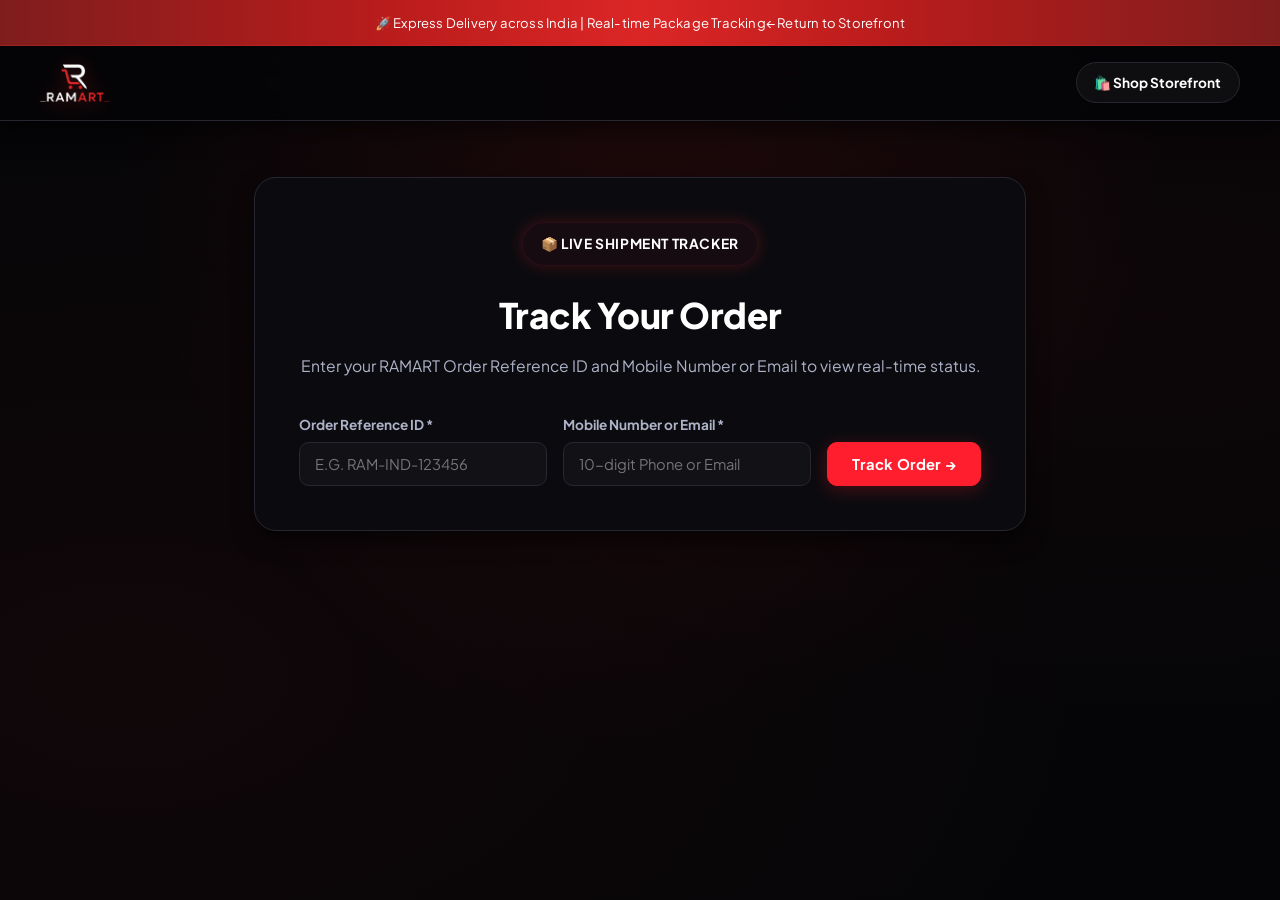
<file: track.html>
<!DOCTYPE html>
<html lang="en">
<head>
  <meta charset="UTF-8">
  <meta name="viewport" content="width=device-width, initial-scale=1.0, maximum-scale=5.0, viewport-fit=cover">
  <meta name="theme-color" content="#07090e">
  <meta name="apple-mobile-web-app-capable" content="yes">
  <meta name="apple-mobile-web-app-status-bar-style" content="black-translucent">
  <meta name="format-detection" content="telephone=no">
  <link rel="icon" type="image/png" href="images/logo.png?v=20260821">
  <link rel="apple-touch-icon" href="images/logo.png?v=20260821">
  <link rel="stylesheet" href="styles.css?v=20260821">
  <link rel="preconnect" href="https://fonts.googleapis.com">
  <link rel="preconnect" href="https://fonts.gstatic.com" crossorigin>
  <link href="https://fonts.googleapis.com/css2?family=Plus+Jakarta+Sans:wght@300;400;500;600;700;800;900&display=swap" rel="stylesheet">
  <style>
    .track-wrapper {
      max-width: 820px;
      margin: 3.5rem auto 6rem;
      padding: 0 1.5rem;
    }
    .track-card {
      background: var(--black-surface);
      border: 1px solid var(--border-medium);
      border-radius: var(--radius-xl);
      padding: 2.75rem;
      box-shadow: var(--shadow-card);
      backdrop-filter: blur(20px);
    }
    .track-header {
      text-align: center;
      margin-bottom: 2.25rem;
    }
    .track-header h1 {
      font-size: 2.2rem;
      font-weight: 900;
      color: #ffffff;
      margin-bottom: 0.6rem;
      letter-spacing: -0.5px;
    }
    .track-header p {
      color: var(--text-secondary);
      font-size: 0.98rem;
    }
    .track-form-grid {
      display: grid;
      grid-template-columns: 1.2fr 1.2fr auto;
      gap: 1rem;
      align-items: flex-end;
    }
    .track-result-box {
      margin-top: 2.75rem;
      border-top: 1px solid var(--border-subtle);
      padding-top: 2.25rem;
    }
    .order-status-banner {
      background: #000000;
      color: #ffffff;
      border: 1px solid var(--border-medium);
      border-radius: var(--radius-lg);
      padding: 1.5rem 1.75rem;
      display: flex;
      justify-content: space-between;
      align-items: center;
      margin-bottom: 2.25rem;
      flex-wrap: wrap;
      gap: 1rem;
      box-shadow: inset 0 0 20px rgba(0, 0, 0, 0.6);
    }
    .timeline-container {
      margin: 3rem 0;
      position: relative;
    }
    .timeline-steps {
      display: flex;
      justify-content: space-between;
      position: relative;
    }
    .timeline-steps::before {
      content: '';
      position: absolute;
      top: 18px;
      left: 20px;
      right: 20px;
      height: 3px;
      background: rgba(255, 255, 255, 0.1);
      z-index: 1;
    }
    .timeline-step {
      position: relative;
      z-index: 2;
      display: flex;
      flex-direction: column;
      align-items: center;
      text-align: center;
      width: 90px;
    }
    .step-bullet {
      width: 38px;
      height: 38px;
      border-radius: 50%;
      background: #000000;
      border: 2px solid rgba(255, 255, 255, 0.2);
      display: flex;
      align-items: center;
      justify-content: center;
      font-size: 13px;
      font-weight: 800;
      color: var(--text-muted);
      margin-bottom: 0.6rem;
      transition: var(--transition);
    }
    .timeline-step.completed .step-bullet {
      background: var(--red-primary);
      border-color: var(--gold-accent);
      color: #ffffff;
      box-shadow: var(--red-glow);
    }
    .timeline-step.current .step-bullet {
      background: var(--red-primary);
      border-color: var(--red-hover);
      color: #ffffff;
      box-shadow: var(--red-glow-lg);
      animation: pulseGlow 2s infinite;
    }
    @keyframes pulseGlow {
      0%, 100% { box-shadow: 0 0 10px rgba(220, 38, 38, 0.4); }
      50% { box-shadow: 0 0 25px rgba(220, 38, 38, 0.8); }
    }
    .step-title {
      font-size: 0.82rem;
      font-weight: 700;
      color: var(--text-secondary);
    }
    .timeline-step.completed .step-title, .timeline-step.current .step-title {
      color: #ffffff;
      font-weight: 800;
    }
    @media (max-width: 640px) {
      body {
        padding-bottom: calc(75px + env(safe-area-inset-bottom, 0px));
      }
      .track-wrapper {
        margin: 1.5rem auto 6rem;
        padding: 0 1rem;
      }
      .track-card {
        padding: 1.75rem 1.25rem;
        border-radius: var(--radius-lg);
      }
      .track-header h1 {
        font-size: 1.6rem;
      }
      .track-form-grid {
        grid-template-columns: 1fr;
        gap: 0.85rem;
      }
      .track-form-grid input {
        font-size: 16px;
        min-height: 44px;
      }
      .timeline-steps {
        flex-direction: column;
        gap: 1.5rem;
        padding-left: 1rem;
      }
      .timeline-steps::before {
        top: 15px;
        bottom: 15px;
        left: 28px;
        right: auto;
        width: 3px;
        height: auto;
      }
      .timeline-step {
        flex-direction: row;
        align-items: center;
        text-align: left;
        width: 100%;
        gap: 1.1rem;
      }
      .step-bullet {
        margin-bottom: 0;
        flex-shrink: 0;
      }
    }
  </style>
</head>
<body>

  <!-- Top Announcement Bar -->
  <div class="top-bar">
    <div class="container top-bar-content">
      <span id="topBarAnnouncement">🚀 Express Delivery across India | Real-time Package Tracking</span>
      <div class="top-bar-links">
        <a href="./" class="top-nav-link">← Return to Storefront</a>
      </div>
    </div>
  </div>

  <!-- Main Navigation -->
  <header class="main-header">
    <div class="container header-container">
      <a href="./" class="logo" aria-label="RAMART Home">
        <img src="images/logo.png?v=20260821" alt="RAMART" class="brand-logo-img" width="130" height="38">
      </a>

      <div class="header-actions">
        <a href="./" class="action-btn">
          <span>🛍️ Shop Storefront</span>
        </a>
      </div>
    </div>
  </header>

  <!-- Track Order Form Container -->
  <main class="track-wrapper">
    <div class="track-card">
      <div class="track-header">
        <span class="badge hero-badge" style="background: rgba(136, 19, 55, 0.1); color: var(--deep-red); border-color: rgba(136, 19, 55, 0.2);">📦 LIVE SHIPMENT TRACKER</span>
        <h1>Track Your Order</h1>
        <p>Enter your RAMART Order Reference ID and Mobile Number or Email to view real-time status.</p>
      </div>

      <form id="trackOrderForm" onsubmit="handleTrackOrder(event)">
        <div class="track-form-grid">
          <div class="form-group" style="margin: 0;">
            <label for="trackOrderId">Order Reference ID *</label>
            <input type="text" id="trackOrderId" required placeholder="e.g. RAM-IND-123456" style="text-transform: uppercase;">
          </div>
          <div class="form-group" style="margin: 0;">
            <label for="trackContact">Mobile Number or Email *</label>
            <input type="text" id="trackContact" required placeholder="10-digit Phone or Email">
          </div>
          <button type="submit" class="btn btn-primary" id="trackSubmitBtn" style="padding: 0.75rem 1.5rem; white-space: nowrap;">
            Track Order →
          </button>
        </div>
      </form>

      <div id="trackErrorMsg" class="promo-message error" style="display: none; margin-top: 1rem; text-align: center; font-size: 14px;"></div>

      <!-- Live Order Results View -->
      <div id="trackResultContainer" style="display: none;" class="track-result-box">
        <div class="order-status-banner">
          <div>
            <div style="font-size: 12px; color: #94a3b8;">Order Reference</div>
            <strong style="font-size: 18px; color: #ffffff;" id="resOrderId">RAM-IND-000000</strong>
            <div style="font-size: 12px; color: #cbd5e1; margin-top: 2px;" id="resOrderDate">Placed on: --</div>
          </div>
          <div style="text-align: right;">
            <div style="font-size: 12px; color: #94a3b8;">Status</div>
            <span class="status-badge status-processing" id="resOrderStatus" style="font-size: 13px; font-weight: 800;">Pending</span>
            <div style="font-size: 11px; color: #94a3b8; margin-top: 4px;" id="resPaymentStatus">Payment: Pending</div>
          </div>
        </div>

        <!-- Visual Timeline Tracker -->
        <div class="timeline-container">
          <h3 style="font-size: 15px; margin-bottom: 1.5rem; color: var(--black);">Shipment Progress:</h3>
          <div class="timeline-steps" id="timelineStepsList">
            <!-- Injected via JS -->
          </div>
        </div>

        <!-- Order Items & Shipping Address Breakdown -->
        <div class="receipt-box" id="resReceiptBox" style="margin-top: 2rem;">
          <!-- Injected via JS -->
        </div>

        <div style="display: flex; justify-content: flex-end; gap: 0.75rem; margin-top: 1.5rem;">
          <button class="btn btn-secondary btn-sm" onclick="window.print()">🖨️ Print GST Invoice</button>
          <a href="/" class="btn btn-primary btn-sm">Continue Shopping →</a>
        </div>
      </div>
    </div>
  </main>

  <script>
    async function handleTrackOrder(e) {
      e.preventDefault();
      const orderId = document.getElementById("trackOrderId").value.trim().toUpperCase();
      const contact = document.getElementById("trackContact").value.trim();
      const errorMsg = document.getElementById("trackErrorMsg");
      const submitBtn = document.getElementById("trackSubmitBtn");
      const resultContainer = document.getElementById("trackResultContainer");

      errorMsg.style.display = "none";
      resultContainer.style.display = "none";
      submitBtn.disabled = true;
      submitBtn.textContent = "Checking...";

      try {
        const res = await fetch("/api/track-order", {
          method: "POST",
          headers: { "Content-Type": "application/json" },
          body: JSON.stringify({ orderId, contact })
        });
        const data = await res.json();

        if (res.ok && data.success) {
          renderOrderTrackingResult(data.order);
          resultContainer.style.display = "block";
          submitBtn.disabled = false;
          submitBtn.textContent = "Track Order →";
          return;
        }
      } catch (err) {
        // Fallback to local storage on static host (GitHub Pages)
      }

      // Check local storage orders
      const localOrders = JSON.parse(localStorage.getItem("ramart_placed_orders") || "[]");
      const matched = localOrders.find(o => o.id.toUpperCase() === orderId && (!contact || o.phone.includes(contact) || (o.email && o.email.toLowerCase().includes(contact.toLowerCase()))));

      if (matched) {
        renderOrderTrackingResult(matched);
        resultContainer.style.display = "block";
      } else {
        errorMsg.textContent = "No matching order found. Please verify Order Reference ID and Mobile/Email.";
        errorMsg.style.display = "block";
      }

      submitBtn.disabled = false;
      submitBtn.textContent = "Track Order →";
    }

    function renderOrderTrackingResult(order) {
      document.getElementById("resOrderId").textContent = order.id;
      document.getElementById("resOrderDate").textContent = `Booking Date: ${order.date}`;
      
      const statusEl = document.getElementById("resOrderStatus");
      statusEl.textContent = order.orderStatus;
      statusEl.className = `status-badge status-${order.orderStatus.toLowerCase()}`;

      document.getElementById("resPaymentStatus").textContent = `Payment (${order.paymentMethod}): ${order.paymentStatus}`;

      // Render Timeline
      const timelineEl = document.getElementById("timelineStepsList");
      timelineEl.innerHTML = (order.timeline || []).map((step, idx) => `
        <div class="timeline-step ${step.status}">
          <div class="step-bullet">${step.status === 'completed' ? '✓' : idx + 1}</div>
          <div class="step-title">${step.step}</div>
        </div>
      `).join("");

      // Render Receipt Box
      const receiptEl = document.getElementById("resReceiptBox");
      const itemsList = order.items || [];

      receiptEl.innerHTML = `
        <div class="receipt-header-brand">
          <strong><span class="brand-ram">RAM</span><span class="brand-art">ART</span> OFFICIAL GST TAX INVOICE</strong>
          <span class="gstin-badge">GSTIN: 29AABCR8901M1Z5</span>
        </div>
        <div class="receipt-row"><strong>Customer:</strong> <span>${escapeHtml(order.customerName)}</span></div>
        <div class="receipt-row"><strong>Contact:</strong> <span>+91 ${escapeHtml(order.phone)}</span></div>
        <div class="receipt-row"><strong>Shipping Address:</strong> <span>${escapeHtml(order.address)}</span></div>
        ${order.courierPartner ? `<div class="receipt-row" style="color:var(--gold-accent); font-weight:700;"><strong>Shipping Partner:</strong> <span>🚚 ${escapeHtml(order.courierPartner)}</span></div>` : ''}
        ${order.trackingNumber ? `<div class="receipt-row" style="color:var(--gold-accent); font-weight:700;"><strong>Courier AWB / Tracking:</strong> <span>${escapeHtml(order.trackingNumber)}</span></div>` : ''}
        ${order.trackingUrl ? `<div class="receipt-row"><a href="${escapeHtml(order.trackingUrl)}" target="_blank" class="btn btn-secondary btn-sm" style="margin-top:0.4rem; display:inline-block; font-size:11px;">Track Live on Courier Site ↗</a></div>` : ''}
        
        <div style="margin: 0.75rem 0; border-top: 1px solid var(--border-subtle); padding-top: 0.5rem;">
          <strong style="font-size: 13px; margin-bottom: 0.4rem; display: block; color:#ffffff;">Items in this Shipment:</strong>
          <table style="width: 100%; font-size: 12px; border-collapse: collapse;">
            ${itemsList.map(it => `
              <tr style="border-bottom: 1px solid rgba(255,255,255,0.06);">
                <td style="padding: 4px 0; color:#cbd5e1;">${escapeHtml(it.name)}</td>
                <td style="text-align: center; color:#94a3b8;">x${it.quantity}</td>
                <td style="text-align: right; font-weight: 700; color:#ffffff;">₹${Math.round(it.total || it.price * it.quantity).toLocaleString('en-IN')}</td>
              </tr>
            `).join("")}
          </table>
        </div>

        <div class="receipt-row" style="color: var(--text-secondary); font-size: 12px;"><span>Subtotal:</span> <span>₹${Math.round(order.subtotal).toLocaleString('en-IN')}</span></div>
        ${order.discount > 0 ? `<div class="receipt-row" style="color: var(--gold-accent); font-size: 12px;"><span>Promo Discount:</span> <span>-₹${Math.round(order.discount).toLocaleString('en-IN')}</span></div>` : ''}
        <div class="receipt-row" style="color: var(--text-secondary); font-size: 12px;"><span>Shipping Fee:</span> <span>${order.shippingFee === 0 ? 'FREE' : '₹' + order.shippingFee}</span></div>
        <div class="receipt-row total-paid-highlight">
          <span>Total Order Value:</span> <span>₹${Math.round(order.total).toLocaleString('en-IN')}</span>
        </div>
      `;
    }

    function escapeHtml(str) {
      return String(str || "").replace(/&/g, "&amp;").replace(/</g, "&lt;").replace(/>/g, "&gt;");
    }

    // Auto-fill query parameter if present: track.html?id=RAM-IND-123456
    const params = new URLSearchParams(window.location.search);
    if (params.get("id")) {
      document.getElementById("trackOrderId").value = params.get("id");
    }
  </script>

  <!-- Mobile App-Style Bottom Navigation Bar -->
  <nav class="mobile-bottom-nav" aria-label="Mobile Navigation">
    <a href="./" class="bottom-nav-item">
      <span class="bnav-icon">🛍️</span>
      <span class="bnav-label">Shop</span>
    </a>
    <a href="./#categoryTabs" class="bottom-nav-item">
      <span class="bnav-icon">🏷️</span>
      <span class="bnav-label">Categories</span>
    </a>
    <a href="track.html" class="bottom-nav-item active">
      <span class="bnav-icon">📦</span>
      <span class="bnav-label">Track</span>
    </a>
  </nav>
</body>
</html>
</file>
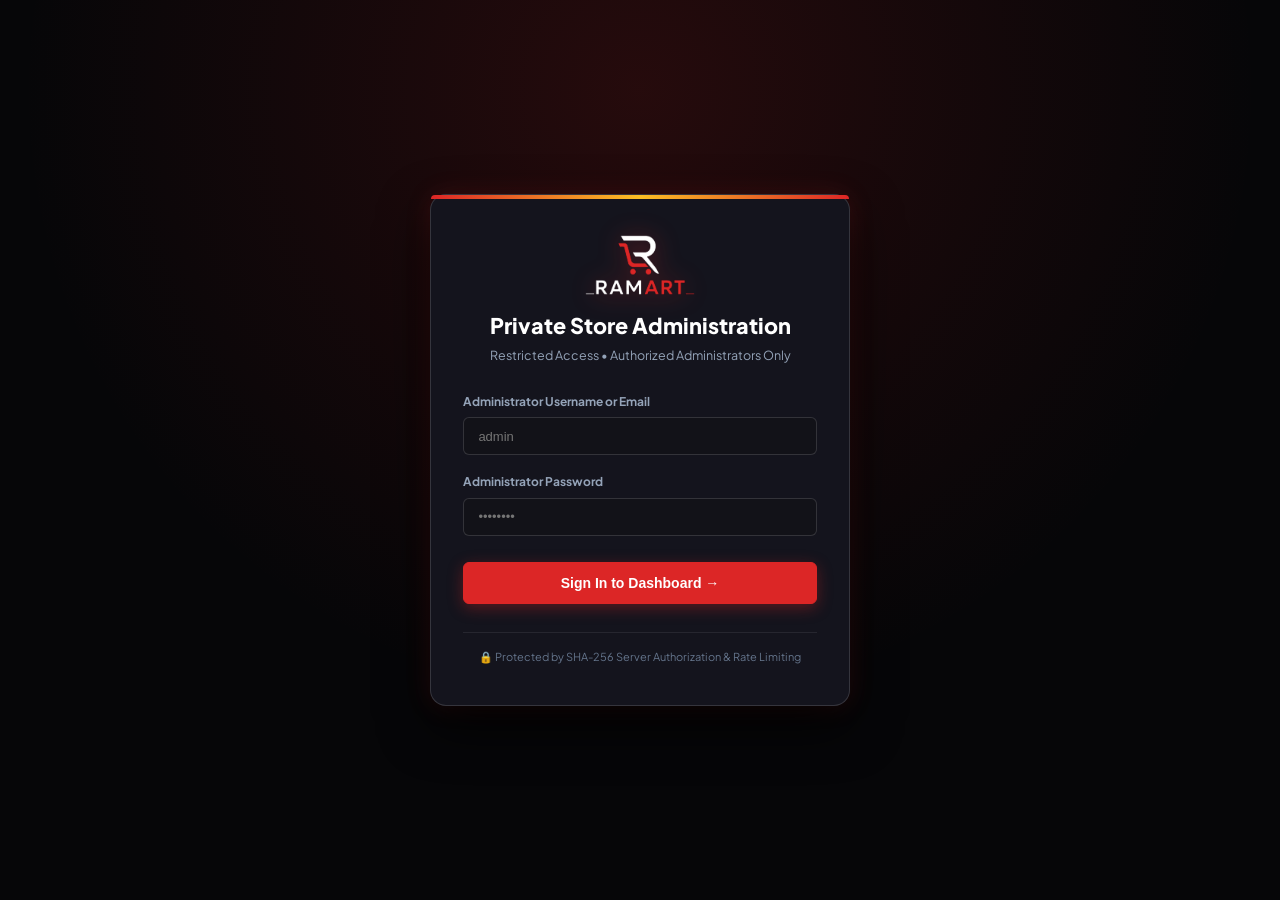
<file: admin/login.html>
<!DOCTYPE html>
<html lang="en">
<head>
  <meta charset="UTF-8">
  <meta name="viewport" content="width=device-width, initial-scale=1.0">
  <title>RAMART Enterprise - Administrator Authentication</title>
  <link rel="icon" type="image/png" href="/images/logo.png?v=20260821">
  <link rel="apple-touch-icon" href="/images/logo.png?v=20260821">
  <link rel="stylesheet" href="/admin/admin.css?v=20260821">
  <link rel="preconnect" href="https://fonts.googleapis.com">
  <link rel="preconnect" href="https://fonts.gstatic.com" crossorigin>
  <link href="https://fonts.googleapis.com/css2?family=Plus+Jakarta+Sans:wght@400;500;600;700;800;900&display=swap" rel="stylesheet">
</head>
<body class="wp-admin-body wp-login-screen">

  <div class="wp-login-wrapper">
    <div class="wp-login-card">
      <div class="wp-login-logo">
        <img src="/images/logo.png?v=20260821" alt="RAMART" class="admin-logo-img" width="140" height="75">
      </div>
      <h2 class="wp-login-title">Private Store Administration</h2>
      <p class="wp-login-subtitle">Restricted Access • Authorized Administrators Only</p>

      <div id="loginErrorMsg" class="wp-alert wp-alert-danger" style="display: none;"></div>

      <form id="adminLoginForm" onsubmit="handleAdminLogin(event)">
        <div class="wp-form-group">
          <label for="loginUsername">Administrator Username or Email</label>
          <input type="text" id="loginUsername" class="wp-input" required placeholder="admin" autocomplete="username">
        </div>

        <div class="wp-form-group">
          <label for="loginPassword">Administrator Password</label>
          <input type="password" id="loginPassword" class="wp-input" required placeholder="••••••••" autocomplete="current-password">
        </div>

        <button type="submit" class="wp-btn wp-btn-primary wp-btn-block" id="loginSubmitBtn" style="padding: 0.75rem; font-size: 14px; margin-top: 0.5rem;">
          Sign In to Dashboard →
        </button>
      </form>

      <div class="wp-login-footer">
        <div class="wp-login-hint">🔒 Protected by SHA-256 Server Authorization & Rate Limiting</div>
      </div>
    </div>
  </div>

  <script>
    // If already authenticated, redirect to dashboard immediately
    (async function checkExistingAuth() {
      try {
        const token = localStorage.getItem("ramart_admin_token");
        if (token) {
          const res = await fetch("/api/check-auth", {
            headers: { "Authorization": "Bearer " + token }
          });
          const data = await res.json();
          if (data && data.authenticated) {
            window.location.href = "/admin/dashboard";
          }
        }
      } catch (e) {}
    })();

    async function handleAdminLogin(e) {
      e.preventDefault();
      const username = document.getElementById("loginUsername").value.trim();
      const password = document.getElementById("loginPassword").value;
      const errorMsg = document.getElementById("loginErrorMsg");
      const submitBtn = document.getElementById("loginSubmitBtn");

      errorMsg.style.display = "none";
      submitBtn.disabled = true;
      submitBtn.textContent = "Authenticating...";

      try {
        const res = await fetch("/api/login", {
          method: "POST",
          headers: { "Content-Type": "application/json" },
          body: JSON.stringify({ username, password })
        });
        const data = await res.json();

        if (res.ok && data.success) {
          localStorage.setItem("ramart_admin_token", data.token);
          localStorage.setItem("ramart_admin_user", data.username);
          // Set cookie for browser page access
          document.cookie = `ramart_admin_token=${data.token}; path=/; max-age=86400; SameSite=Strict`;
          window.location.href = "/admin/dashboard";
        } else {
          errorMsg.textContent = data.error || "Invalid administrator credentials.";
          errorMsg.style.display = "block";
        }
      } catch (err) {
        errorMsg.textContent = "Server connection error. Please try again.";
        errorMsg.style.display = "block";
      } finally {
        submitBtn.disabled = false;
        submitBtn.textContent = "Sign In to Dashboard →";
      }
    }
  </script>
</body>
</html>
</file>
<file: styles.css>
/* ==========================================================================
   RAMART - ORIGINAL CINEMATIC DARK LUXURY DESIGN SYSTEM
   ==========================================================================
   Brand Colors:
   - Primary Background: Matte Obsidian Black (#09090b, #0c0c10, #111116)
   - Secondary Surface / Cards: Dark Matte Black (#13131a, #161620, #1a1a24)
   - Primary Accent: Deep Velvet Red (#dc2626, #b91c1c, #991b1b, #ef4444)
   - Highlight Typography: Crisp Pure White (#ffffff, #f8fafc, #e2e8f0)
   - Luxury Accents: Radiant Gold (#f59e0b, #fbbf24, #d97706) - ONLY for badges, ratings, special offers
   - Subtle Dark Ambient Gradients & Glows: rgba(220, 38, 38, 0.15), rgba(245, 158, 11, 0.05)
   ========================================================================== */

@import url('https://fonts.googleapis.com/css2?family=Plus+Jakarta+Sans:wght@300;400;500;600;700;800;900&display=swap');

:root {
  /* Matte Black Atmospheric Layers */
  --black-deep: #050507;
  --black-base: #050507;
  --black-surface: #0B0B0F;
  --black-card: #111116;
  --black-card-hover: #16161F;
  --black-input: #111116;
  --black-glass: rgba(5, 5, 7, 0.92);

  /* Primary RAMART Red Accents */
  --red-primary: #FF1E2D;
  --red-hover: #FF2635;
  --red-dark: #B91C1C;
  --red-velvet: #7F1D1D;
  --red-subtle: rgba(255, 30, 45, 0.12);
  --red-glow: 0 4px 18px rgba(255, 30, 45, 0.25);
  --red-glow-lg: 0 8px 28px rgba(255, 30, 45, 0.35);

  /* Gold Luxury Accents */
  --gold-accent: #fbbf24;
  --gold-dark: #d97706;
  --gold-subtle: rgba(251, 191, 36, 0.15);
  --gold-border: rgba(251, 191, 36, 0.3);
  --gold-glow: 0 0 15px rgba(251, 191, 36, 0.25);

  /* Typography Colors */
  --text-white: #FFFFFF;
  --text-primary: #FFFFFF;
  --text-secondary: #AEB2C7;
  --text-muted: #777B91;

  /* Borders & Shadows */
  --border-subtle: #272730;
  --border-medium: #272730;
  --border-active: #FF1E2D;
  --shadow-card: 0 10px 25px -4px rgba(0, 0, 0, 0.75);
  --shadow-hover: 0 18px 40px -6px rgba(0, 0, 0, 0.9), 0 0 20px rgba(255, 30, 45, 0.2);

  /* Metrics */
  --radius-sm: 6px;
  --radius-md: 10px;
  --radius-lg: 16px;
  --radius-xl: 22px;
  --radius-full: 9999px;

  /* Transitions */
  --transition-fast: all 0.18s cubic-bezier(0.4, 0, 0.2, 1);
  --transition: all 0.28s cubic-bezier(0.4, 0, 0.2, 1);
  --transition-slow: all 0.45s cubic-bezier(0.16, 1, 0.3, 1);
}

/* ==========================================
   Global Reset & Base Setup
   ========================================== */
* {
  box-sizing: border-box;
  margin: 0;
  padding: 0;
  -webkit-tap-highlight-color: transparent;
}

html {
  scroll-behavior: smooth;
  color-scheme: dark;
  -webkit-text-size-adjust: 100%;
  width: 100%;
  max-width: 100%;
  overflow-x: hidden;
}

body {
  font-family: 'Plus Jakarta Sans', -apple-system, BlinkMacSystemFont, 'Segoe UI', Roboto, sans-serif;
  color: var(--text-primary);
  background-color: var(--black-base);
  background-image: 
    radial-gradient(ellipse at 50% -5%, rgba(220, 38, 38, 0.12) 0%, transparent 60%),
    radial-gradient(ellipse at 90% 35%, rgba(220, 38, 38, 0.04) 0%, transparent 50%),
    radial-gradient(ellipse at 10% 75%, rgba(220, 38, 38, 0.05) 0%, transparent 60%);
  background-repeat: no-repeat;
  background-size: cover;
  line-height: 1.6;
  -webkit-font-smoothing: antialiased;
  min-height: 100vh;
  width: 100%;
  max-width: 100%;
  overflow-x: hidden;
  position: relative;
  touch-action: manipulation;
}

a {
  color: inherit;
  text-decoration: none;
  touch-action: manipulation;
}

button, input, select, textarea {
  font-family: inherit;
  outline: none;
  touch-action: manipulation;
}

button:active, .btn:active, .cat-tab:active {
  transform: scale(0.97);
}

.container {
  width: 100%;
  max-width: 1240px;
  margin: 0 auto;
  padding: 0 1.25rem;
  box-sizing: border-box;
}

/* ==========================================
   1. Announcement Promotional Top Bar
   ========================================== */
.top-bar {
  background: linear-gradient(90deg, #7f1d1d 0%, #b91c1c 30%, #dc2626 50%, #b91c1c 70%, #7f1d1d 100%);
  color: var(--text-white);
  font-size: 0.82rem;
  padding: 0.55rem 1rem;
  border-bottom: 1px solid rgba(220, 38, 38, 0.35);
  letter-spacing: 0.2px;
  position: relative;
  z-index: 50;
  display: flex;
  align-items: center;
  justify-content: center;
  min-height: 46px;
  text-align: center;
}

.top-bar-content {
  display: flex;
  align-items: center;
  justify-content: center;
  text-align: center;
  width: 100%;
}

.top-promo-text {
  display: inline-flex;
  align-items: center;
  justify-content: center;
  gap: 0.4rem;
  flex-wrap: wrap;
  line-height: 1.4;
}

.promo-icon {
  font-size: 0.95rem;
  animation: pulse-icon 2s infinite ease-in-out;
}

@keyframes pulse-icon {
  0%, 100% { transform: scale(1); }
  50% { transform: scale(1.15); }
}

.promo-brand-tag {
  color: #fef08a; /* bold yellow/golden-white emphasis */
  font-weight: 900;
  letter-spacing: 0.5px;
}

.promo-coupon-badge {
  background: rgba(0, 0, 0, 0.35);
  border: 1px dashed rgba(255, 255, 255, 0.45);
  padding: 0.1rem 0.5rem;
  border-radius: var(--radius-sm);
  color: #ffffff;
  font-weight: 800;
  letter-spacing: 0.5px;
}

/* ==========================================
   2. Main Header & Navbar
   ========================================== */
.main-header {
  background: var(--black-glass);
  backdrop-filter: blur(24px);
  -webkit-backdrop-filter: blur(24px);
  border-bottom: 1px solid var(--border-subtle);
  position: sticky;
  top: 0;
  z-index: 45;
  box-shadow: 0 4px 30px rgba(0, 0, 0, 0.75);
  transition: var(--transition);
}

.header-container {
  display: flex;
  align-items: center;
  justify-content: space-between;
  min-height: 4.6rem;
  padding: 0.65rem 1.25rem;
  gap: 1.25rem;
}

.header-main-row {
  display: flex;
  align-items: center;
  justify-content: space-between;
  width: 100%;
  gap: 1.25rem;
}

.header-left {
  display: flex;
  align-items: center;
  gap: 0.85rem;
  flex-shrink: 0;
}

.menu-toggle-btn {
  display: none;
  align-items: center;
  justify-content: center;
  background: rgba(255, 255, 255, 0.04);
  border: 1px solid var(--border-medium);
  color: var(--text-primary);
  width: 40px;
  height: 40px;
  border-radius: var(--radius-md);
  cursor: pointer;
  transition: var(--transition);
}

.menu-toggle-btn:hover {
  background: rgba(220, 38, 38, 0.15);
  border-color: var(--red-primary);
  color: var(--text-white);
}

/* RAMART Brand Logo */
.logo {
  display: inline-flex;
  align-items: center;
  text-decoration: none;
  position: relative;
  flex-shrink: 0;
  line-height: 1;
  background: transparent !important;
  border: none !important;
}

.brand-logo-img,
.logo img {
  display: block;
  height: 38px !important;
  max-height: 38px !important;
  width: auto !important;
  max-width: 155px !important;
  object-fit: contain !important;
  background: transparent !important;
  border: none !important;
  filter: drop-shadow(0 2px 10px rgba(220, 38, 38, 0.45));
  image-rendering: -webkit-optimize-contrast;
  image-rendering: crisp-edges;
  transition: var(--transition);
}

.brand-logo-img:hover,
.logo img:hover {
  filter: drop-shadow(0 0 18px rgba(220, 38, 38, 0.8));
  transform: scale(1.03);
}

.footer-logo .brand-logo-img,
.footer-logo img {
  height: 56px !important;
  max-height: 56px !important;
  max-width: 190px !important;
  margin-bottom: 0.85rem !important;
  background: transparent !important;
  filter: drop-shadow(0 2px 12px rgba(220, 38, 38, 0.45));
  image-rendering: -webkit-optimize-contrast;
}

.logo-icon {
  font-size: 1.4rem;
  filter: drop-shadow(0 0 8px rgba(220, 38, 38, 0.6));
}

.logo-text, .brand-text {
  font-weight: 900;
  display: inline-flex;
  align-items: baseline;
  letter-spacing: 0.5px;
}

.brand-ram, .logo-ram {
  color: #ffffff;
  font-weight: 900;
}

.brand-art, .logo-art {
  color: var(--red-primary);
  font-weight: 900;
  text-shadow: 0 0 15px rgba(220, 38, 38, 0.4);
}

/* Large Rounded Search Field */
.search-wrapper {
  position: relative;
  display: flex;
  align-items: center;
  width: 100%;
}

.desktop-search {
  flex: 1;
  max-width: 520px;
}

.mobile-search {
  display: none;
}

.search-wrapper input {
  width: 100%;
  padding: 0.72rem 3.2rem 0.72rem 1.35rem;
  border-radius: var(--radius-full);
  border: 1px solid rgba(255, 255, 255, 0.1);
  background: #121319;
  color: var(--text-white);
  font-size: 0.9rem;
  transition: var(--transition);
}

.search-wrapper input::placeholder {
  color: #94a3b8;
  font-weight: 500;
}

.search-wrapper input:focus {
  border-color: var(--red-primary);
  background: #161722;
  box-shadow: 0 0 0 3px rgba(220, 38, 38, 0.25), 0 0 18px rgba(220, 38, 38, 0.2);
}

.search-wrapper button {
  position: absolute;
  right: 0.85rem;
  background: none;
  border: none;
  color: #e0e7ff;
  cursor: pointer;
  display: flex;
  align-items: center;
  justify-content: center;
  transition: var(--transition-fast);
}

.search-wrapper button svg {
  stroke: #e0e7ff;
}

.search-wrapper button:hover {
  color: var(--red-primary);
  transform: scale(1.1);
}

.search-wrapper button:hover svg {
  stroke: var(--red-primary);
}

/* Header Action Buttons */
.header-actions {
  display: flex;
  align-items: center;
  gap: 0.75rem;
  flex-shrink: 0;
}

.action-btn {
  display: flex;
  align-items: center;
  gap: 0.5rem;
  padding: 0.55rem 1.1rem;
  border-radius: var(--radius-full);
  border: 1px solid var(--border-medium);
  background: rgba(255, 255, 255, 0.04);
  color: var(--text-primary);
  cursor: pointer;
  font-weight: 700;
  font-size: 0.85rem;
  transition: var(--transition);
}

.action-btn:hover {
  border-color: var(--red-primary);
  background: rgba(220, 38, 38, 0.1);
  color: var(--text-white);
  box-shadow: 0 0 15px rgba(220, 38, 38, 0.2);
}

.cart-btn {
  position: relative;
  background: rgba(255, 255, 255, 0.05);
  border: 1px solid var(--border-medium);
  color: var(--text-white);
  padding: 0.55rem 0.95rem;
  border-radius: var(--radius-full);
  display: inline-flex;
  align-items: center;
  gap: 0.45rem;
  transition: var(--transition);
}

.cart-btn:hover {
  background: rgba(220, 38, 38, 0.15);
  border-color: var(--red-primary);
  color: var(--text-white);
  box-shadow: 0 0 16px rgba(220, 38, 38, 0.35);
}

.cart-count {
  position: absolute;
  top: -4px;
  right: -4px;
  background: var(--red-primary);
  color: #ffffff;
  font-size: 0.68rem;
  font-weight: 900;
  min-width: 18px;
  height: 18px;
  line-height: 18px;
  border-radius: 9999px;
  padding: 0 4px;
  text-align: center;
  border: 2px solid var(--black-base);
  box-shadow: 0 2px 6px rgba(220, 38, 38, 0.6);
}

/* Mobile Slide-out Drawer Navigation */
.mobile-drawer-overlay {
  position: fixed;
  top: 0;
  left: 0;
  width: 100vw;
  height: 100vh;
  background: rgba(0, 0, 0, 0.75);
  backdrop-filter: blur(8px);
  -webkit-backdrop-filter: blur(8px);
  z-index: 99;
  opacity: 0;
  pointer-events: none;
  transition: opacity 0.3s ease;
}

.mobile-drawer-overlay.open {
  opacity: 1;
  pointer-events: auto;
}

.mobile-drawer {
  position: fixed;
  top: 0;
  left: -320px;
  width: 300px;
  max-width: 85vw;
  height: 100vh;
  background: #0d0e14;
  border-right: 1px solid var(--border-medium);
  z-index: 100;
  transition: transform 0.35s cubic-bezier(0.16, 1, 0.3, 1);
  display: flex;
  flex-direction: column;
  box-shadow: 10px 0 40px rgba(0, 0, 0, 0.85);
}

.mobile-drawer.open {
  transform: translateX(320px);
}

.mobile-drawer-header {
  display: flex;
  align-items: center;
  justify-content: space-between;
  padding: 1.25rem;
  border-bottom: 1px solid var(--border-subtle);
  background: rgba(0, 0, 0, 0.3);
}

.drawer-close-btn {
  background: none;
  border: 1px solid var(--border-medium);
  color: var(--text-secondary);
  font-size: 1rem;
  width: 32px;
  height: 32px;
  border-radius: var(--radius-sm);
  cursor: pointer;
  display: flex;
  align-items: center;
  justify-content: center;
  transition: var(--transition-fast);
}

.drawer-close-btn:hover {
  color: #ffffff;
  border-color: var(--red-primary);
  background: rgba(220, 38, 38, 0.15);
}

.mobile-drawer-content {
  flex: 1;
  overflow-y: auto;
  padding: 1.25rem;
}

.drawer-section-title {
  font-size: 0.72rem;
  font-weight: 800;
  letter-spacing: 0.8px;
  text-transform: uppercase;
  color: var(--text-muted);
  margin-bottom: 0.75rem;
}

.drawer-nav-list {
  display: flex;
  flex-direction: column;
  gap: 0.4rem;
}

.drawer-nav-item {
  display: flex;
  align-items: center;
  gap: 0.75rem;
  padding: 0.75rem 1rem;
  border-radius: var(--radius-md);
  background: rgba(255, 255, 255, 0.03);
  border: 1px solid transparent;
  color: var(--text-primary);
  font-size: 0.9rem;
  font-weight: 600;
  cursor: pointer;
  text-align: left;
  width: 100%;
  transition: var(--transition-fast);
}

.drawer-nav-item:hover, .drawer-nav-item:active {
  background: rgba(220, 38, 38, 0.12);
  border-color: rgba(220, 38, 38, 0.3);
  color: #ffffff;
}

/* ==========================================
   3. Cinematic Hero Section (Luxury App Style)
   ========================================== */
.hero-section {
  position: relative;
  padding: 4rem 0 4.5rem;
  overflow: hidden;
  background: radial-gradient(ellipse 65% 75% at 85% 35%, rgba(220, 38, 38, 0.18) 0%, transparent 70%),
              radial-gradient(ellipse 55% 55% at 10% 80%, rgba(220, 38, 38, 0.08) 0%, transparent 60%),
              #050608;
  border-bottom: 1px solid var(--border-subtle);
}

.hero-content {
  display: grid;
  grid-template-columns: 1.2fr 0.8fr;
  align-items: center;
  gap: 3rem;
  position: relative;
  z-index: 2;
}

/* 5. Hero Top Badge */
.hero-badge {
  display: inline-flex;
  align-items: center;
  gap: 0.5rem;
  background: rgba(220, 38, 38, 0.12);
  color: #fce7f3;
  border: 1px solid rgba(220, 38, 38, 0.5);
  box-shadow: 0 0 16px rgba(220, 38, 38, 0.25);
  padding: 0.5rem 1.15rem;
  border-radius: var(--radius-full);
  font-size: 0.86rem;
  font-weight: 700;
  letter-spacing: 0.6px;
  text-transform: uppercase;
  margin-bottom: 1.35rem;
  max-width: 320px;
  height: 44px;
}

.hero-badge .badge-icon {
  font-size: 1rem;
}

/* 6. Hero Main Heading */
.hero-title {
  font-size: 3.2rem;
  font-weight: 900;
  line-height: 1.12;
  margin-bottom: 1.25rem;
  letter-spacing: -0.5px;
}

.hero-line-1 {
  color: #ffffff;
  display: block;
}

.hero-line-2 {
  color: var(--red-primary);
  display: inline-block;
  text-shadow: 0 0 25px rgba(220, 38, 38, 0.45);
}

/* 7. Hero Description */
.hero-description-block {
  margin-bottom: 2.25rem;
  max-width: 540px;
}

.hero-desc-lead {
  font-size: 1.08rem;
  font-weight: 700;
  color: #ffffff;
  margin-bottom: 0.45rem;
  line-height: 1.45;
}

.hero-subtitle {
  font-size: 0.95rem;
  color: #94a3b8;
  line-height: 1.6;
}

/* 8. Hero Buttons */
.hero-actions {
  display: flex;
  gap: 1rem;
  flex-wrap: wrap;
}

.hero-btn-main {
  background: var(--red-primary);
  color: #ffffff;
  font-weight: 800;
  padding: 0.85rem 1.75rem;
  border-radius: var(--radius-md);
  border: 1px solid var(--red-primary);
  box-shadow: 0 4px 20px rgba(220, 38, 38, 0.4);
  transition: var(--transition);
}

.hero-btn-main:hover {
  background: var(--red-hover);
  box-shadow: 0 6px 26px rgba(220, 38, 38, 0.55);
  transform: translateY(-2px);
}

.hero-btn-sub {
  background: rgba(255, 255, 255, 0.05);
  color: #ffffff;
  font-weight: 700;
  padding: 0.85rem 1.75rem;
  border-radius: var(--radius-md);
  border: 1px solid rgba(255, 255, 255, 0.15);
  backdrop-filter: blur(10px);
  transition: var(--transition);
}

.hero-btn-sub:hover {
  background: rgba(255, 255, 255, 0.1);
  border-color: var(--red-primary);
  color: #ffffff;
  box-shadow: 0 0 16px rgba(220, 38, 38, 0.25);
  transform: translateY(-2px);
}

/* 9. Hero Product Visual */
.hero-visual-wrapper {
  position: relative;
  display: flex;
  justify-content: center;
  align-items: center;
}

.hero-glow-aura {
  position: absolute;
  top: 50%;
  left: 50%;
  transform: translate(-50%, -50%);
  width: 120%;
  height: 120%;
  background: radial-gradient(circle, rgba(220, 38, 38, 0.22) 0%, transparent 65%);
  pointer-events: none;
  z-index: 1;
}

.hero-card-inner {
  position: relative;
  z-index: 2;
  background: #0f1017;
  border: 1px solid rgba(255, 255, 255, 0.1);
  border-radius: var(--radius-xl);
  padding: 1.25rem;
  box-shadow: 0 20px 40px -10px rgba(0, 0, 0, 0.85), 0 0 25px rgba(220, 38, 38, 0.15);
  width: 100%;
  max-width: 420px;
  transition: var(--transition);
}

.hero-card-inner:hover {
  border-color: rgba(220, 38, 38, 0.4);
  transform: translateY(-4px);
}

.featured-tag {
  position: absolute;
  top: 1rem;
  left: 1rem;
  background: var(--red-primary);
  color: #ffffff;
  border: 1px solid rgba(255, 255, 255, 0.3);
  padding: 0.25rem 0.75rem;
  border-radius: var(--radius-full);
  font-size: 0.72rem;
  font-weight: 800;
  letter-spacing: 0.5px;
  z-index: 3;
  box-shadow: var(--red-glow);
}

.hero-img-container {
  width: 100%;
  height: 240px;
  border-radius: var(--radius-lg);
  overflow: hidden;
  background: #000000;
  margin-bottom: 1rem;
  position: relative;
}

.hero-img {
  width: 100%;
  height: 100%;
  object-fit: cover;
  transition: transform 0.45s cubic-bezier(0.16, 1, 0.3, 1);
}

.hero-card-inner:hover .hero-img {
  transform: scale(1.05);
}

.hero-card-details h3 {
  font-size: 1.1rem;
  font-weight: 800;
  margin-bottom: 0.65rem;
  color: #ffffff;
  line-height: 1.35;
}

.hero-price {
  display: flex;
  align-items: baseline;
  gap: 0.65rem;
  margin-bottom: 1rem;
}

.curr-price {
  font-size: 1.45rem;
  font-weight: 900;
  color: #ffffff;
}

.orig-price {
  font-size: 0.92rem;
  text-decoration: line-through;
  color: var(--text-muted);
}

.discount-pill {
  background: rgba(220, 38, 38, 0.2);
  color: #fca5a5;
  border: 1px solid rgba(220, 38, 38, 0.4);
  font-size: 0.74rem;
  font-weight: 800;
  padding: 0.2rem 0.55rem;
  border-radius: var(--radius-sm);
}

/* ==========================================
   4. Buttons & CTAs
   ========================================== */
.btn {
  display: inline-flex;
  align-items: center;
  justify-content: center;
  font-weight: 700;
  border-radius: var(--radius-md);
  padding: 0.8rem 1.6rem;
  border: 1.5px solid transparent;
  cursor: pointer;
  transition: var(--transition);
  gap: 0.5rem;
  letter-spacing: 0.2px;
  font-size: 0.92rem;
  user-select: none;
}

.btn-primary {
  background: var(--red-primary);
  color: var(--text-white);
  border-color: var(--red-primary);
  box-shadow: var(--red-glow);
}

.btn-primary:hover {
  background: var(--red-hover);
  border-color: var(--gold-accent);
  box-shadow: var(--red-glow-lg);
  transform: translateY(-2px);
}

.btn-secondary {
  background: rgba(255, 255, 255, 0.05);
  color: var(--text-white);
  border: 1.5px solid var(--border-medium);
}

.btn-secondary:hover {
  background: rgba(255, 255, 255, 0.1);
  border-color: var(--red-primary);
  color: var(--text-white);
  box-shadow: 0 0 15px rgba(220, 38, 38, 0.2);
}

.btn-sm {
  padding: 0.45rem 1rem;
  font-size: 0.84rem;
}

.btn-block {
  width: 100%;
}

/* ==========================================
   10. Feature Benefits Container
   ========================================== */
.features-bar {
  padding: 1.75rem 0 2rem;
  position: relative;
  z-index: 5;
}

.features-container-card {
  background: linear-gradient(135deg, rgba(17, 17, 24, 0.85) 0%, rgba(11, 11, 15, 0.95) 100%);
  backdrop-filter: blur(16px);
  -webkit-backdrop-filter: blur(16px);
  border: 1px solid rgba(255, 255, 255, 0.08);
  border-top: 1px solid rgba(255, 255, 255, 0.12);
  border-radius: 20px;
  padding: 1.25rem 1.5rem;
  display: grid;
  grid-template-columns: repeat(4, 1fr);
  gap: 1.25rem;
  box-shadow: 0 16px 36px -8px rgba(0, 0, 0, 0.75), 0 0 0 1px rgba(255, 255, 255, 0.02);
  align-items: center;
}

.feature-col {
  display: flex;
  align-items: center;
  gap: 0.9rem;
  padding: 0.65rem 0.85rem;
  border-radius: 14px;
  position: relative;
  transition: var(--transition);
}

.feature-col:hover {
  background: rgba(255, 255, 255, 0.03);
  transform: translateY(-2px);
}

.feature-col:not(:last-child)::after {
  content: '';
  position: absolute;
  right: -0.625rem;
  top: 20%;
  height: 60%;
  width: 1px;
  background: rgba(255, 255, 255, 0.07);
  pointer-events: none;
}

.feature-icon-circle {
  width: 46px;
  height: 46px;
  border-radius: 12px;
  display: flex;
  align-items: center;
  justify-content: center;
  font-size: 1.35rem;
  flex-shrink: 0;
  transition: transform 0.25s ease;
}

.feature-col:hover .feature-icon-circle {
  transform: scale(1.08);
}

.icon-circle-red {
  background: linear-gradient(135deg, rgba(239, 68, 68, 0.18) 0%, rgba(185, 28, 28, 0.08) 100%);
  border: 1px solid rgba(239, 68, 68, 0.35);
  box-shadow: 0 4px 14px rgba(239, 68, 68, 0.2);
  color: #ef4444;
}

.icon-circle-green {
  background: linear-gradient(135deg, rgba(34, 197, 94, 0.18) 0%, rgba(21, 128, 61, 0.08) 100%);
  border: 1px solid rgba(34, 197, 94, 0.35);
  box-shadow: 0 4px 14px rgba(34, 197, 94, 0.2);
  color: #4ade80;
}

.icon-circle-blue {
  background: linear-gradient(135deg, rgba(59, 130, 246, 0.18) 0%, rgba(29, 78, 216, 0.08) 100%);
  border: 1px solid rgba(59, 130, 246, 0.35);
  box-shadow: 0 4px 14px rgba(59, 130, 246, 0.2);
  color: #60a5fa;
}

.icon-circle-gold {
  background: linear-gradient(135deg, rgba(245, 158, 11, 0.18) 0%, rgba(180, 83, 9, 0.08) 100%);
  border: 1px solid rgba(245, 158, 11, 0.35);
  box-shadow: 0 4px 14px rgba(245, 158, 11, 0.2);
  color: #fbbf24;
}

.feature-text-block {
  display: flex;
  flex-direction: column;
  justify-content: center;
  min-width: 0;
}

.feature-title {
  font-size: 0.92rem;
  font-weight: 700;
  color: #ffffff;
  margin: 0 0 0.15rem 0;
  line-height: 1.25;
  white-space: nowrap;
  letter-spacing: -0.01em;
}

.feature-subtitle {
  font-size: 0.78rem;
  color: var(--text-secondary);
  font-weight: 500;
  margin: 0;
  line-height: 1.2;
  white-space: nowrap;
}

/* ==========================================
   11. Trending Deals & Store Catalog
   ========================================== */
.store-container {
  padding-top: 2rem;
  padding-bottom: 4.5rem;
}

.section-header-row {
  display: flex;
  align-items: flex-end;
  justify-content: space-between;
  margin-bottom: 1.5rem;
  padding-bottom: 0.75rem;
  border-bottom: 1px solid rgba(255, 255, 255, 0.08);
}

.trending-deals-heading {
  font-size: 1.75rem;
  font-weight: 900;
  display: flex;
  align-items: center;
  gap: 0.4rem;
  line-height: 1.2;
}

.trending-deals-heading .text-white {
  color: #ffffff;
}

.trending-deals-heading .text-red {
  color: var(--red-primary);
  text-shadow: 0 0 16px rgba(220, 38, 38, 0.4);
}

.section-subtext {
  font-size: 0.85rem;
  color: var(--text-secondary);
  display: block;
  margin-top: 0.25rem;
}

.view-all-link {
  color: var(--red-primary);
  font-size: 0.92rem;
  font-weight: 800;
  letter-spacing: 0.3px;
  transition: var(--transition-fast);
  padding: 0.35rem 0.75rem;
  border-radius: var(--radius-sm);
  background: rgba(220, 38, 38, 0.08);
}

.view-all-link:hover {
  color: var(--red-hover);
  background: rgba(220, 38, 38, 0.16);
  transform: translateX(3px);
}

.store-controls {
  display: flex;
  justify-content: space-between;
  align-items: center;
  flex-wrap: wrap;
  gap: 1rem;
  margin-bottom: 1.5rem;
}

.category-tabs-wrapper {
  overflow-x: auto;
  padding-bottom: 0.35rem;
  -webkit-overflow-scrolling: touch;
  max-width: 100%;
}

.category-tabs {
  display: flex;
  flex-wrap: nowrap;
  gap: 0.55rem;
  white-space: nowrap;
}

.cat-tab {
  background: #111219;
  border: 1px solid rgba(255, 255, 255, 0.1);
  padding: 0.5rem 1.1rem;
  border-radius: var(--radius-full);
  font-weight: 700;
  font-size: 0.84rem;
  color: var(--text-secondary);
  cursor: pointer;
  transition: var(--transition);
  display: inline-flex;
  align-items: center;
  gap: 0.4rem;
  flex-shrink: 0;
}

.cat-tab-icon {
  font-size: 0.95rem;
}

.cat-tab:hover {
  border-color: var(--red-primary);
  color: var(--text-white);
  background: rgba(220, 38, 38, 0.1);
}

.cat-tab.active {
  background: var(--red-primary);
  color: var(--text-white);
  border-color: var(--red-primary);
  box-shadow: 0 4px 16px rgba(220, 38, 38, 0.4);
}

.sorting-controls {
  display: flex;
  align-items: center;
  gap: 0.6rem;
  flex-shrink: 0;
}

.sorting-controls label {
  font-size: 0.85rem;
  font-weight: 700;
  color: var(--text-secondary);
}

.form-select {
  padding: 0.5rem 1rem;
  border-radius: var(--radius-md);
  border: 1px solid rgba(255, 255, 255, 0.12);
  background: #12131a;
  font-size: 0.85rem;
  font-weight: 600;
  cursor: pointer;
  color: var(--text-white);
  transition: var(--transition);
}

.form-select:focus {
  border-color: var(--red-primary);
  box-shadow: 0 0 0 3px rgba(220, 38, 38, 0.2);
}

.results-info {
  margin-bottom: 1.5rem;
  color: var(--text-muted);
  font-size: 0.88rem;
  font-weight: 600;
}

/* ==========================================
   12. Product Cards (Luxury 2-Column Mobile & Desktop)
   ========================================== */
.products-grid {
  display: grid;
  grid-template-columns: repeat(auto-fill, minmax(260px, 1fr));
  gap: 1.5rem;
}

.product-card {
  background: #111219;
  border-radius: 20px;
  border: 1px solid rgba(255, 255, 255, 0.08);
  overflow: hidden;
  display: flex;
  flex-direction: column;
  transition: transform 0.22s ease, border-color 0.22s ease, box-shadow 0.22s ease;
  position: relative;
  box-shadow: 0 10px 25px -5px rgba(0, 0, 0, 0.7);
  cursor: pointer;
}

.product-card:hover {
  transform: translateY(-4px);
  border-color: rgba(220, 38, 38, 0.4);
  box-shadow: 0 16px 35px -6px rgba(0, 0, 0, 0.85), 0 0 18px rgba(220, 38, 38, 0.18);
}

.card-img-wrapper {
  position: relative;
  width: 100%;
  aspect-ratio: 1 / 1;
  background: #08080c;
  overflow: hidden;
}

.card-img-wrapper img {
  position: absolute;
  top: 0;
  left: 0;
  width: 100%;
  height: 100%;
  object-fit: cover;
  transition: transform 0.35s cubic-bezier(0.16, 1, 0.3, 1);
}

.product-card:hover .card-img-wrapper img {
  transform: scale(1.05);
}

.wishlist-heart-btn {
  position: absolute;
  top: 0.65rem;
  right: 0.65rem;
  width: 34px;
  height: 34px;
  border-radius: var(--radius-full);
  background: rgba(0, 0, 0, 0.65);
  backdrop-filter: blur(8px);
  border: 1px solid rgba(255, 255, 255, 0.15);
  display: flex;
  align-items: center;
  justify-content: center;
  cursor: pointer;
  z-index: 3;
  transition: var(--transition-fast);
}

.wishlist-heart-btn:hover {
  background: rgba(220, 38, 38, 0.2);
  border-color: var(--red-primary);
  transform: scale(1.1);
}

.wishlist-heart-btn.active svg {
  fill: var(--red-primary) !important;
  stroke: var(--red-primary) !important;
}

.badge-tag {
  position: absolute;
  top: 0.65rem;
  left: 0.65rem;
  padding: 0.2rem 0.6rem;
  border-radius: var(--radius-sm);
  font-size: 0.68rem;
  font-weight: 800;
  letter-spacing: 0.5px;
  text-transform: uppercase;
  z-index: 2;
}

.badge-sale {
  background: var(--red-primary);
  color: #ffffff;
  border: 1px solid rgba(255, 255, 255, 0.3);
  box-shadow: 0 2px 10px rgba(220, 38, 38, 0.5);
}

.badge-new {
  background: rgba(0, 0, 0, 0.85);
  color: var(--gold-accent);
  border: 1px solid var(--gold-border);
}

.badge-popular {
  background: #181824;
  color: #ffffff;
  border: 1px solid var(--border-medium);
}

.card-body {
  padding: 1.15rem;
  display: flex;
  flex-direction: column;
  flex-grow: 1;
}

.product-category {
  font-size: 0.7rem;
  font-weight: 800;
  text-transform: uppercase;
  letter-spacing: 0.5px;
  color: var(--red-hover);
  margin-bottom: 0.3rem;
}

.product-title {
  font-size: 0.95rem;
  font-weight: 700;
  color: #ffffff;
  margin-bottom: 0.4rem;
  line-height: 1.35;
  display: -webkit-box;
  -webkit-line-clamp: 2;
  -webkit-box-orient: vertical;
  overflow: hidden;
  min-height: 2.7em;
}

.product-rating {
  display: flex;
  align-items: center;
  gap: 0.35rem;
  font-size: 0.78rem;
  color: var(--text-secondary);
  margin-bottom: 0.75rem;
}

.stars {
  color: var(--gold-accent);
  font-size: 0.85rem;
  letter-spacing: 1px;
}

.reviews-count {
  color: var(--text-muted);
  font-size: 0.74rem;
}

.product-footer {
  margin-top: auto;
  display: flex;
  align-items: center;
  justify-content: space-between;
  gap: 0.5rem;
  padding-top: 0.75rem;
  border-top: 1px solid rgba(255, 255, 255, 0.06);
}

.price-box {
  display: flex;
  flex-direction: column;
  gap: 0.15rem;
}

.price-row-inr {
  display: flex;
  align-items: baseline;
  gap: 0.4rem;
}

.price-current {
  font-size: 1.25rem;
  font-weight: 900;
  color: #ffffff;
}

.price-original {
  font-size: 0.84rem;
  text-decoration: line-through;
  color: var(--text-muted);
}

.discount-badge-mini {
  font-size: 0.68rem;
  font-weight: 800;
  color: #fca5a5;
  background: rgba(220, 38, 38, 0.18);
  border: 1px solid rgba(220, 38, 38, 0.35);
  padding: 0.1rem 0.4rem;
  border-radius: var(--radius-sm);
  display: inline-block;
  width: fit-content;
}

.card-add-btn {
  background: var(--red-primary);
  color: #ffffff;
  border: 1px solid var(--red-primary);
  padding: 0.5rem 0.85rem;
  border-radius: var(--radius-md);
  font-size: 0.82rem;
  font-weight: 700;
  cursor: pointer;
  display: inline-flex;
  align-items: center;
  gap: 0.35rem;
  transition: var(--transition-fast);
  box-shadow: 0 2px 10px rgba(220, 38, 38, 0.35);
}

.card-add-btn:hover {
  background: var(--red-hover);
  box-shadow: 0 4px 14px rgba(220, 38, 38, 0.55);
  transform: translateY(-1px);
}

.card-add-btn.out-of-stock {
  background: rgba(255, 255, 255, 0.05);
  border-color: rgba(255, 255, 255, 0.1);
  color: var(--text-muted);
  cursor: not-allowed;
  box-shadow: none;
}

.price-original {
  font-size: 0.85rem;
  text-decoration: line-through;
  color: var(--text-muted);
}

.discount-badge-mini {
  color: var(--gold-accent);
  font-size: 0.74rem;
  font-weight: 800;
}

.add-cart-btn {
  background: var(--red-primary);
  color: var(--text-white);
  border: 1.5px solid var(--red-primary);
  padding: 0.55rem 1.1rem;
  border-radius: var(--radius-md);
  font-weight: 700;
  font-size: 0.85rem;
  cursor: pointer;
  transition: var(--transition);
  box-shadow: var(--red-glow);
}

.add-cart-btn:hover {
  background: var(--red-hover);
  border-color: var(--gold-accent);
  box-shadow: var(--red-glow-lg);
}

/* Empty State */
.no-results {
  grid-column: 1 / -1;
  text-align: center;
  padding: 4rem 1rem;
  color: var(--text-secondary);
}

.no-results-icon {
  font-size: 3.5rem;
  margin-bottom: 1rem;
}

/* ==========================================
   8. Shopping Bag Drawer
   ========================================== */
.cart-drawer-overlay {
  position: fixed;
  inset: 0;
  background: rgba(0, 0, 0, 0.8);
  backdrop-filter: blur(5px);
  z-index: 50;
  opacity: 0;
  visibility: hidden;
  transition: var(--transition);
}

.cart-drawer-overlay.open {
  opacity: 1;
  visibility: visible;
}

.cart-drawer {
  position: fixed;
  top: 0;
  right: 0;
  bottom: 0;
  width: 100%;
  max-width: 440px;
  background: var(--black-surface);
  border-left: 1px solid var(--border-medium);
  z-index: 60;
  box-shadow: -10px 0 40px rgba(0, 0, 0, 0.9);
  transform: translateX(100%);
  visibility: hidden;
  pointer-events: none;
  transition: transform 0.3s cubic-bezier(0.16, 1, 0.3, 1), visibility 0.3s;
  display: flex;
  flex-direction: column;
}

.cart-drawer.open {
  transform: translateX(0);
  visibility: visible;
  pointer-events: auto;
}

.cart-header {
  padding: 1.35rem;
  background: #000000;
  border-bottom: 1px solid var(--border-subtle);
  display: flex;
  align-items: center;
  justify-content: space-between;
}

.cart-title h3 {
  font-size: 1.1rem;
  font-weight: 800;
  color: var(--text-white);
}

.close-drawer-btn {
  background: rgba(255, 255, 255, 0.08);
  border: 1px solid var(--border-medium);
  font-size: 1.1rem;
  color: var(--text-white);
  cursor: pointer;
  width: 36px;
  height: 36px;
  border-radius: var(--radius-full);
  display: flex;
  align-items: center;
  justify-content: center;
  transition: var(--transition-fast);
}

.close-drawer-btn:hover {
  background: var(--red-primary);
  border-color: var(--red-primary);
}

.cart-body {
  flex: 1;
  overflow-y: auto;
  padding: 1.35rem;
  display: flex;
  flex-direction: column;
  gap: 1.1rem;
}

.empty-cart-state {
  margin: auto;
  text-align: center;
  color: var(--text-secondary);
}

.empty-cart-icon {
  font-size: 3.5rem;
  margin-bottom: 0.75rem;
}

.cart-item {
  display: flex;
  gap: 1rem;
  padding-bottom: 1.1rem;
  border-bottom: 1px solid var(--border-subtle);
}

.cart-item-img {
  width: 75px;
  height: 75px;
  border-radius: var(--radius-md);
  object-fit: cover;
  background: #000;
  border: 1px solid var(--border-subtle);
}

.cart-item-details {
  flex: 1;
}

.cart-item-title {
  font-size: 0.94rem;
  font-weight: 700;
  color: var(--text-white);
  margin-bottom: 0.25rem;
}

.cart-item-price {
  font-weight: 900;
  color: var(--red-hover);
  font-size: 1rem;
  margin-bottom: 0.5rem;
}

.cart-item-actions {
  display: flex;
  align-items: center;
  justify-content: space-between;
}

.qty-control {
  display: inline-flex;
  align-items: center;
  border: 1px solid var(--border-medium);
  border-radius: var(--radius-sm);
  background: var(--black-card);
}

.qty-btn {
  background: none;
  border: none;
  padding: 0.25rem 0.65rem;
  cursor: pointer;
  font-size: 0.95rem;
  color: var(--text-white);
  font-weight: 700;
}

.qty-btn:hover {
  background: rgba(220, 38, 38, 0.2);
  color: var(--red-hover);
}

.qty-val {
  font-size: 0.9rem;
  font-weight: 800;
  padding: 0 0.5rem;
  color: var(--text-white);
}

.remove-item-btn {
  background: none;
  border: none;
  color: #f87171;
  font-size: 0.82rem;
  font-weight: 700;
  cursor: pointer;
}

.remove-item-btn:hover {
  text-decoration: underline;
  color: var(--red-hover);
}

.cart-footer {
  padding: 1.35rem;
  border-top: 1px solid var(--border-subtle);
  background: var(--black-deep);
}

.promo-section {
  margin-bottom: 1rem;
}

.promo-input-group {
  display: flex;
  gap: 0.5rem;
}

.promo-input-group input {
  flex: 1;
  padding: 0.55rem 0.85rem;
  border: 1px solid var(--border-medium);
  border-radius: var(--radius-md);
  font-size: 0.88rem;
  text-transform: uppercase;
  background: var(--black-input);
  color: var(--text-white);
}

.promo-input-group input:focus {
  border-color: var(--red-primary);
}

.promo-message {
  font-size: 0.8rem;
  margin-top: 0.4rem;
  font-weight: 600;
}

.promo-message.success {
  color: #4ade80;
}

.promo-message.error {
  color: #f87171;
}

.cart-summary {
  display: flex;
  flex-direction: column;
  gap: 0.45rem;
  margin-bottom: 1.25rem;
}

.summary-row {
  display: flex;
  justify-content: space-between;
  font-size: 0.92rem;
  color: var(--text-secondary);
}

.discount-row {
  color: var(--gold-accent);
  font-weight: 700;
}

.text-green {
  color: #4ade80;
}

.font-bold {
  font-weight: 700;
}

.total-row {
  font-size: 1.25rem;
  font-weight: 900;
  color: var(--text-white);
  padding-top: 0.6rem;
  border-top: 1px solid var(--border-subtle);
}

.checkout-action-btn {
  padding: 0.95rem;
  font-size: 1rem;
  background: var(--red-primary);
  color: var(--text-white);
  border: 1.5px solid var(--red-primary);
  box-shadow: var(--red-glow);
}

.checkout-action-btn:hover {
  background: var(--red-hover);
  border-color: var(--gold-accent);
  box-shadow: var(--red-glow-lg);
}

/* ==========================================
   9. Modals (Cinematic Dark Architecture)
   ========================================== */
.modal-overlay {
  position: fixed;
  inset: 0;
  background: rgba(0, 0, 0, 0.85);
  backdrop-filter: blur(8px);
  z-index: 70;
  display: flex;
  align-items: center;
  justify-content: center;
  padding: 1.5rem;
  opacity: 0;
  visibility: hidden;
  pointer-events: none;
  transition: var(--transition);
}

.modal-overlay.open {
  opacity: 1;
  visibility: visible;
  pointer-events: auto;
}

.modal-card {
  background: var(--black-surface);
  border-radius: var(--radius-xl);
  border: 1px solid var(--border-medium);
  max-width: 660px;
  width: 100%;
  max-height: 90vh;
  overflow-y: auto;
  position: relative;
  padding: 2.25rem;
  box-shadow: 0 25px 50px -12px rgba(0, 0, 0, 0.9);
  transform: scale(0.95);
  transition: transform 0.25s cubic-bezier(0.16, 1, 0.3, 1);
}

.modal-overlay.open .modal-card {
  transform: scale(1);
}

.modal-close {
  position: absolute;
  top: 1.25rem;
  right: 1.25rem;
  background: rgba(255, 255, 255, 0.08);
  border: 1px solid var(--border-medium);
  width: 36px;
  height: 36px;
  border-radius: var(--radius-full);
  font-size: 1.1rem;
  cursor: pointer;
  display: flex;
  align-items: center;
  justify-content: center;
  color: var(--text-white);
  transition: var(--transition-fast);
}

.modal-close:hover {
  background: var(--red-primary);
  border-color: var(--red-primary);
}

/* Quick View Layout */
.quick-view-grid {
  display: grid;
  grid-template-columns: 1fr 1fr;
  gap: 2rem;
}

.quick-view-img {
  width: 100%;
  height: 300px;
  object-fit: cover;
  border-radius: var(--radius-md);
  border: 1px solid var(--border-subtle);
}

.quick-view-info h2 {
  font-size: 1.45rem;
  margin-bottom: 0.5rem;
  color: var(--text-white);
}

.quick-view-info .price {
  font-size: 1.5rem;
  font-weight: 900;
  color: var(--red-hover);
  margin-bottom: 1rem;
  display: flex;
  align-items: center;
}

.quick-view-info p {
  color: var(--text-secondary);
  font-size: 0.95rem;
  margin-bottom: 1.25rem;
  line-height: 1.6;
}

.quick-view-benefits {
  display: flex;
  flex-direction: column;
  gap: 0.45rem;
  font-size: 0.85rem;
  font-weight: 700;
  color: var(--text-primary);
}

/* Checkout Form */
.checkout-modal-card {
  max-width: 640px;
}

.checkout-header {
  margin-bottom: 1.75rem;
  border-bottom: 1px solid var(--border-subtle);
  padding-bottom: 1rem;
}

.checkout-header h2 {
  font-size: 1.6rem;
  color: var(--text-white);
  font-weight: 800;
}

.checkout-header p {
  color: var(--text-secondary);
  font-size: 0.92rem;
}

.checkout-form {
  display: flex;
  flex-direction: column;
  gap: 1.6rem;
}

.form-section h3 {
  font-size: 1.05rem;
  font-weight: 800;
  margin-bottom: 0.85rem;
  color: var(--text-white);
  border-bottom: 1px solid var(--border-subtle);
  padding-bottom: 0.45rem;
}

.form-group {
  display: flex;
  flex-direction: column;
  gap: 0.35rem;
  margin-bottom: 0.75rem;
}

.form-group label {
  font-size: 0.85rem;
  font-weight: 700;
  color: var(--text-secondary);
}

.form-group input, .form-group select {
  padding: 0.75rem 0.95rem;
  border: 1px solid var(--border-medium);
  border-radius: var(--radius-md);
  font-size: 0.92rem;
  background: var(--black-input);
  color: var(--text-white);
}

.form-group input:focus, .form-group select:focus {
  border-color: var(--red-primary);
  box-shadow: 0 0 0 3px rgba(220, 38, 38, 0.2);
}

.form-row {
  display: grid;
  grid-template-columns: 1fr 1fr;
  gap: 0.85rem;
}

.form-row-3 {
  grid-template-columns: 1.2fr 1.2fr 1fr;
}

.helper-text {
  font-size: 0.78rem;
  color: var(--text-muted);
}

.payment-options {
  display: grid;
  grid-template-columns: 1fr;
  gap: 0.75rem;
  margin-bottom: 1rem;
}

.payment-option {
  border: 1px solid var(--border-medium);
  padding: 0.95rem;
  border-radius: var(--radius-md);
  cursor: pointer;
  display: flex;
  align-items: center;
  gap: 0.75rem;
  font-size: 0.92rem;
  font-weight: 700;
  transition: var(--transition);
  background: var(--black-card);
  color: var(--text-white);
}

.payment-option:hover {
  background: rgba(220, 38, 38, 0.08);
  border-color: var(--red-primary);
}

.payment-subfield-box {
  background: rgba(0, 0, 0, 0.4);
  padding: 1.1rem;
  border-radius: var(--radius-md);
  border: 1px solid var(--border-subtle);
  margin-bottom: 0.5rem;
}

.razorpay-badge {
  display: flex;
  align-items: center;
  gap: 0.5rem;
  font-size: 0.85rem;
  color: var(--text-primary);
  background: rgba(255, 255, 255, 0.05);
  padding: 0.5rem 0.75rem;
  border-radius: var(--radius-sm);
  font-weight: 600;
}

.cod-info-box {
  font-size: 0.88rem;
  color: var(--text-secondary);
  font-weight: 600;
}

.checkout-order-summary {
  background: #000000;
  color: var(--text-white);
  border: 1px solid rgba(220, 38, 38, 0.35);
  padding: 1.1rem;
  border-radius: var(--radius-md);
}

.summary-line {
  display: flex;
  justify-content: space-between;
  align-items: center;
  font-size: 1.15rem;
  font-weight: 700;
}

.text-primary-amount {
  color: var(--red-hover);
  font-size: 1.45rem;
  font-weight: 900;
}

.submit-order-btn {
  background: var(--red-primary);
  border: 1.5px solid var(--red-primary);
  color: var(--text-white);
  padding: 1rem;
  font-size: 1.05rem;
  font-weight: 800;
  box-shadow: var(--red-glow);
}

.submit-order-btn:hover {
  background: var(--red-hover);
  border-color: var(--gold-accent);
  box-shadow: var(--red-glow-lg);
}

/* ==========================================
   10. Order Confirmation & GST Receipt
   ========================================== */
.success-card {
  text-align: center;
  max-width: 560px;
}

.success-icon {
  font-size: 3.8rem;
  margin-bottom: 0.75rem;
}

.success-subtitle {
  color: var(--text-secondary);
  font-size: 0.95rem;
}

.receipt-box {
  background: #000000;
  border: 1.5px dashed var(--border-medium);
  border-radius: var(--radius-md);
  padding: 1.5rem;
  margin: 1.5rem 0;
  text-align: left;
  font-size: 0.9rem;
  display: flex;
  flex-direction: column;
  gap: 0.45rem;
}

.receipt-header-brand {
  display: flex;
  justify-content: space-between;
  align-items: center;
  padding-bottom: 0.6rem;
  border-bottom: 1px solid var(--border-subtle);
  margin-bottom: 0.5rem;
}

.gstin-badge {
  font-size: 0.75rem;
  background: var(--red-dark);
  color: var(--text-white);
  border: 1px solid var(--gold-border);
  padding: 0.2rem 0.5rem;
  border-radius: var(--radius-sm);
  font-weight: 700;
}

.receipt-row {
  display: flex;
  justify-content: space-between;
  gap: 0.5rem;
}

.total-paid-highlight {
  margin-top: 0.6rem;
  padding-top: 0.6rem;
  border-top: 1px solid var(--border-subtle);
  font-weight: 900;
  font-size: 1.15rem;
  color: var(--red-hover);
}

/* ==========================================
   11. Toast Notifications
   ========================================== */
.toast-container {
  position: fixed;
  bottom: 2rem;
  right: 2rem;
  z-index: 100;
  display: flex;
  flex-direction: column;
  gap: 0.5rem;
}

.toast {
  background: rgba(18, 18, 24, 0.95);
  color: var(--text-white);
  border: 1px solid var(--border-medium);
  padding: 0.9rem 1.35rem;
  border-radius: var(--radius-md);
  box-shadow: 0 10px 30px rgba(0, 0, 0, 0.8);
  font-size: 0.92rem;
  font-weight: 700;
  display: flex;
  align-items: center;
  gap: 0.65rem;
  backdrop-filter: blur(12px);
  animation: slideUp 0.3s cubic-bezier(0.16, 1, 0.3, 1);
}

.toast.success {
  border-left: 4px solid var(--gold-accent);
}

.toast.info {
  border-left: 4px solid var(--red-primary);
}

@keyframes slideUp {
  from { opacity: 0; transform: translateY(20px); }
  to { opacity: 1; transform: translateY(0); }
}

/* ==========================================
   12. Footer (Matte Black with Gold Accents)
   ========================================== */
.main-footer {
  background: #000000;
  color: var(--text-primary);
  padding-top: 4.5rem;
  border-top: 1px solid var(--border-subtle);
  position: relative;
}

.footer-content {
  display: grid;
  grid-template-columns: 2fr 1.1fr 1.1fr 1.6fr;
  gap: 2.75rem;
  padding-bottom: 3.5rem;
}

.footer-brand p {
  color: var(--text-secondary);
  margin-top: 0.85rem;
  font-size: 0.92rem;
  line-height: 1.65;
  max-width: 330px;
}

.trust-badges {
  margin-top: 1.1rem;
}

.trust-badge {
  display: inline-block;
  background: rgba(255, 255, 255, 0.05);
  border: 1px solid var(--gold-border);
  padding: 0.3rem 0.75rem;
  border-radius: var(--radius-full);
  font-size: 0.82rem;
  color: var(--gold-accent);
  font-weight: 700;
}

.footer-col h4 {
  font-size: 1.05rem;
  font-weight: 800;
  margin-bottom: 1.3rem;
  color: #ffffff;
  letter-spacing: 0.5px;
  position: relative;
  padding-bottom: 0.5rem;
}

.footer-col h4::after {
  content: '';
  position: absolute;
  bottom: 0;
  left: 0;
  width: 36px;
  height: 2.5px;
  background: var(--red-primary);
  border-radius: 2px;
  box-shadow: 0 0 8px rgba(220, 38, 38, 0.6);
}

.footer-col ul {
  list-style: none;
  display: flex;
  flex-direction: column;
  gap: 0.75rem;
}

.footer-col ul li a {
  color: #94a3b8;
  font-size: 0.9rem;
  transition: var(--transition-fast);
  display: inline-block;
}

.footer-col ul li a:hover {
  color: #ffffff;
  padding-left: 5px;
  text-shadow: 0 0 8px rgba(255, 255, 255, 0.4);
}

.footer-col p {
  color: var(--text-secondary);
  font-size: 0.9rem;
  line-height: 1.6;
  margin-bottom: 1rem;
}

.newsletter-form {
  display: flex;
  gap: 0.5rem;
}

.newsletter-form input {
  padding: 0.65rem 0.9rem;
  border-radius: var(--radius-md);
  border: 1px solid var(--border-medium);
  background: var(--black-card);
  color: #ffffff;
  font-size: 0.88rem;
  width: 100%;
}

.newsletter-form input:focus {
  border-color: var(--red-primary);
  box-shadow: 0 0 0 2px rgba(220, 38, 38, 0.25);
  outline: none;
}

.newsletter-form button {
  background: var(--red-primary);
  color: #ffffff;
  border: 1.5px solid var(--red-primary);
  white-space: nowrap;
  font-weight: 700;
  transition: var(--transition-fast);
}

.newsletter-form button:hover {
  background: var(--red-hover);
  box-shadow: var(--red-glow);
  transform: translateY(-1px);
}

.footer-bottom {
  border-top: 1px solid var(--border-subtle);
  padding: 1.75rem 1.5rem;
  text-align: center;
  color: var(--text-muted);
  font-size: 0.85rem;
}

/* ==========================================
   15. Categories Section & Showcase Grids
   ========================================== */
.categories-section,
.showcase-section {
  padding-top: 1.5rem;
  padding-bottom: 2.5rem;
}

.section-title-clean {
  font-size: 1.65rem;
  font-weight: 900;
  display: flex;
  align-items: center;
  gap: 0.45rem;
  line-height: 1.2;
}

.section-title-clean .text-white {
  color: #ffffff;
}

.section-title-clean .text-red {
  color: var(--red-primary);
  text-shadow: 0 0 16px rgba(255, 30, 45, 0.4);
}

/* Horizontal Categories Carousel Track */
.categories-carousel-track {
  display: flex;
  gap: 0.85rem;
  overflow-x: auto;
  padding: 0.35rem 0.25rem 0.85rem;
  -webkit-overflow-scrolling: touch;
  scrollbar-width: none;
}

.categories-carousel-track::-webkit-scrollbar {
  display: none;
  width: 0;
  height: 0;
}

.category-card {
  flex: 0 0 150px;
  background: #111116;
  border: 1px solid #272730;
  border-radius: 18px;
  padding: 1.15rem 0.85rem;
  display: flex;
  flex-direction: column;
  align-items: center;
  text-align: center;
  cursor: pointer;
  transition: transform 0.22s ease, border-color 0.22s ease, box-shadow 0.22s ease;
  user-select: none;
}

.category-card:hover {
  transform: translateY(-4px);
  border-color: var(--red-primary);
  box-shadow: 0 10px 24px -4px rgba(0, 0, 0, 0.8), 0 0 16px rgba(255, 30, 45, 0.2);
}

.cat-icon-box {
  width: 52px;
  height: 52px;
  border-radius: 50%;
  background: rgba(255, 30, 45, 0.1);
  border: 1px solid rgba(255, 30, 45, 0.3);
  display: flex;
  align-items: center;
  justify-content: center;
  margin-bottom: 0.75rem;
  font-size: 1.45rem;
  transition: var(--transition-fast);
}

.category-card:hover .cat-icon-box {
  background: rgba(255, 30, 45, 0.2);
  border-color: var(--red-primary);
  box-shadow: 0 0 16px rgba(255, 30, 45, 0.35);
  transform: scale(1.08);
}

.cat-name {
  font-size: 0.92rem;
  font-weight: 800;
  color: #ffffff;
  margin-bottom: 0.2rem;
}

.cat-count-sub {
  font-size: 0.72rem;
  color: #777B91;
  font-weight: 600;
}

/* ==========================================
   20. Mobile App-Style Bottom Navigation Bar
   ========================================== */
.mobile-bottom-nav {
  position: fixed;
  bottom: 0;
  left: 0;
  right: 0;
  height: calc(62px + env(safe-area-inset-bottom, 0px));
  padding-bottom: env(safe-area-inset-bottom, 0px);
  background: rgba(5, 5, 7, 0.94);
  backdrop-filter: blur(24px);
  -webkit-backdrop-filter: blur(24px);
  border-top: 1px solid #272730;
  border-radius: 26px 26px 0 0;
  box-shadow: 0 -4px 30px rgba(0, 0, 0, 0.85);
  display: flex;
  align-items: center;
  justify-content: space-around;
  z-index: 48;
  transition: transform 0.25s cubic-bezier(0.4, 0, 0.2, 1);
}

.bottom-nav-item {
  display: flex;
  flex-direction: column;
  align-items: center;
  justify-content: center;
  flex: 1;
  height: 100%;
  color: #777B91;
  text-decoration: none;
  background: none;
  border: none;
  cursor: pointer;
  gap: 2px;
  padding: 4px 0 2px;
  position: relative;
  transition: color 0.18s ease;
  user-select: none;
  -webkit-user-select: none;
}

.bottom-nav-item:active {
  transform: scale(0.94);
}

.bottom-nav-item.active {
  color: #ffffff;
}

.bottom-nav-item.active .bnav-icon {
  filter: drop-shadow(0 0 8px rgba(255, 30, 45, 0.6));
}

.bottom-nav-item.active .bnav-label {
  color: #ffffff;
  font-weight: 800;
}

.bnav-active-bar {
  display: none;
  width: 16px;
  height: 3px;
  background: var(--red-primary);
  border-radius: 3px;
  margin-top: 2px;
  box-shadow: 0 0 8px rgba(255, 30, 45, 0.8);
}

.bottom-nav-item.active .bnav-active-bar {
  display: block;
}

.bnav-icon {
  font-size: 1.22rem;
  line-height: 1;
  display: block;
}

.bnav-icon-wrapper {
  position: relative;
  display: inline-flex;
  align-items: center;
  justify-content: center;
}

.bnav-label {
  font-size: 0.72rem;
  font-weight: 600;
  color: #AEB2C7;
  letter-spacing: 0.1px;
}

.bnav-cart-badge {
  position: absolute;
  top: -5px;
  right: -9px;
  background: var(--red-primary);
  color: #ffffff;
  border: 1.5px solid #050507;
  font-size: 0.64rem;
  font-weight: 900;
  padding: 0 0.35rem;
  min-width: 17px;
  height: 17px;
  border-radius: 9999px;
  display: flex;
  align-items: center;
  justify-content: center;
  box-shadow: 0 2px 6px rgba(255, 30, 45, 0.6);
}

@media (min-width: 769px) {
  .mobile-bottom-nav {
    display: none !important;
  }
}

/* ==========================================
   14. Mobile Responsive Breakpoints
   ========================================== */
@media (max-width: 992px) {
  .hero-content {
    grid-template-columns: 1fr !important;
    gap: 2.5rem;
  }
  .features-container-card {
    grid-template-columns: repeat(2, minmax(0, 1fr)) !important;
    gap: 1rem;
    padding: 1.25rem;
  }
  .feature-col:not(:last-child)::after {
    display: none;
  }
  .feature-col {
    background: rgba(255, 255, 255, 0.02);
    border: 1px solid rgba(255, 255, 255, 0.05);
    padding: 0.85rem 1rem;
  }
  .footer-content {
    grid-template-columns: repeat(2, minmax(0, 1fr));
    gap: 2.25rem;
  }
  .quick-view-grid {
    grid-template-columns: 1fr !important;
  }
  .form-row-3 {
    grid-template-columns: 1fr !important;
  }
}

@media (max-width: 768px) {
  body {
    padding-bottom: calc(60px + env(safe-area-inset-bottom, 0px));
  }
  
  .header-actions .action-btn:not(.cart-btn) {
    display: none;
  }

  .toast-container {
    bottom: calc(64px + env(safe-area-inset-bottom, 0px) + 0.75rem);
    left: 1rem;
    right: 1rem;
    align-items: center;
  }

  .toast {
    width: 100%;
    max-width: 360px;
    font-size: 0.88rem;
    padding: 0.8rem 1.1rem;
    justify-content: center;
  }
}

@media (max-width: 640px) {
  .container {
    width: 100% !important;
    max-width: 100% !important;
    padding: 0 0.85rem !important;
  }

  /* Top Announcement Bar */
  .top-bar {
    width: 100%;
    font-size: 0.76rem;
    padding: 0.4rem 0.5rem;
    text-align: center;
  }

  .top-bar-content {
    justify-content: center;
    gap: 0.35rem;
  }

  .top-bar-links {
    display: none;
  }

  /* Main Header */
  .main-header {
    width: 100%;
  }

  .header-container {
    width: 100%;
    height: auto;
    min-height: auto;
    padding: 0.55rem 0.85rem 0.65rem;
    flex-direction: column;
    gap: 0.5rem;
  }

  .header-main-row {
    display: flex;
    align-items: center;
    justify-content: space-between;
    width: 100%;
  }

  .menu-toggle-btn {
    display: inline-flex;
    width: 36px;
    height: 36px;
  }

  .logo {
    max-height: 36px;
  }

  .brand-logo-img,
  .logo img {
    height: 32px !important;
    max-height: 32px !important;
    max-width: 125px !important;
  }

  .footer-logo .brand-logo-img,
  .footer-logo img {
    height: 48px !important;
    max-height: 48px !important;
    max-width: 165px !important;
    margin-bottom: 0.75rem !important;
  }

  .desktop-search {
    display: none !important;
  }

  .mobile-search {
    display: flex !important;
    width: 100% !important;
    margin-top: 0.15rem;
  }

  .search-wrapper input {
    padding: 0.62rem 2.8rem 0.62rem 1.1rem;
    font-size: 14px;
    height: 40px;
    border-radius: 9999px;
  }

  /* Hero Section (Mobile: 480-570px) */
  .hero-section {
    width: 100%;
    padding: 2.25rem 0 2.75rem;
    min-height: 500px;
  }

  .hero-content {
    grid-template-columns: 1fr !important;
    gap: 1.75rem !important;
    width: 100% !important;
  }

  .hero-badge {
    font-size: 0.74rem;
    padding: 0.35rem 0.85rem;
    height: 38px;
    max-width: 290px;
    margin-bottom: 0.95rem;
  }

  .hero-title {
    font-size: 2.15rem;
    line-height: 1.14;
    margin-bottom: 0.85rem;
  }

  .hero-desc-lead {
    font-size: 0.95rem;
    line-height: 1.35;
    margin-bottom: 0.35rem;
  }

  .hero-subtitle {
    font-size: 0.84rem;
    line-height: 1.45;
    margin-bottom: 1.25rem;
    max-width: 100%;
  }

  .hero-actions {
    flex-direction: column;
    width: 100%;
    gap: 0.6rem;
  }

  .hero-btn-main, .hero-btn-sub {
    width: 100%;
    padding: 0.75rem 1rem;
    font-size: 0.9rem;
    text-align: center;
    justify-content: center;
  }

  .hero-card-inner {
    padding: 1rem;
    border-radius: 16px;
    width: 100% !important;
    max-width: 100% !important;
  }

  .hero-img-container {
    height: 190px;
    margin-bottom: 0.75rem;
  }

  .hero-card-details h3 {
    font-size: 1rem;
  }

  .curr-price {
    font-size: 1.25rem;
  }

  /* 10. Feature Benefits Container (Mobile: 2x2 Grid) */
  .features-bar {
    padding: 1rem 0 1.25rem;
  }

  .features-container-card {
    grid-template-columns: repeat(2, 1fr) !important;
    gap: 0.65rem !important;
    padding: 0.75rem 0.65rem !important;
    border-radius: 16px;
  }

  .feature-col {
    background: rgba(255, 255, 255, 0.025);
    border: 1px solid rgba(255, 255, 255, 0.05);
    padding: 0.65rem 0.55rem;
    border-radius: 12px;
    gap: 0.55rem;
    align-items: center;
    min-width: 0;
  }

  .feature-col:not(:last-child)::after {
    display: none;
  }

  .feature-icon-circle {
    width: 38px;
    height: 38px;
    font-size: 1.15rem;
    border-radius: 10px;
    flex-shrink: 0;
  }

  .feature-text-block {
    min-width: 0;
    overflow: hidden;
  }

  .feature-title {
    font-size: 0.82rem;
    font-weight: 700;
    line-height: 1.2;
    margin-bottom: 0.1rem;
    white-space: nowrap;
    overflow: hidden;
    text-overflow: ellipsis;
  }

  .feature-subtitle {
    font-size: 0.70rem;
    line-height: 1.2;
    color: var(--text-muted);
    white-space: nowrap;
    overflow: hidden;
    text-overflow: ellipsis;
  }

  /* 11. Trending Deals & Category Horizontal Swipe */
  .store-container {
    padding-top: 1.5rem;
    padding-bottom: 3.5rem;
  }

  .section-header-row {
    margin-bottom: 1.15rem;
    padding-bottom: 0.55rem;
  }

  .trending-deals-heading {
    font-size: 1.4rem;
  }

  .store-controls {
    flex-direction: column;
    align-items: stretch;
    gap: 0.75rem;
    margin-bottom: 1rem;
  }

  .category-tabs-wrapper {
    overflow-x: auto;
    padding-bottom: 0.35rem;
    -webkit-overflow-scrolling: touch;
    max-width: 100%;
  }

  .category-tabs {
    display: flex;
    flex-wrap: nowrap;
    overflow-x: auto;
    overflow-y: hidden;
    -webkit-overflow-scrolling: touch;
    touch-action: pan-x;
    overscroll-behavior-x: contain;
    scrollbar-width: none;
    gap: 0.5rem;
    padding: 0.25rem 0.15rem 0.45rem;
    margin: 0;
    width: 100%;
    max-width: 100%;
  }

  .category-tabs::-webkit-scrollbar {
    display: none;
    width: 0;
    height: 0;
  }

  .cat-tab {
    flex-shrink: 0;
    padding: 0.45rem 0.95rem;
    font-size: 0.82rem;
    white-space: nowrap;
    user-select: none;
    -webkit-user-select: none;
    min-height: 36px;
    display: inline-flex;
    align-items: center;
    justify-content: center;
  }

  .sorting-controls {
    width: 100%;
    justify-content: space-between;
  }

  .sorting-controls label {
    font-size: 0.82rem;
  }

  .form-select {
    flex: 1;
    max-width: 170px;
    padding: 0.42rem 0.75rem;
    font-size: 0.82rem;
  }

  .results-info {
    font-size: 0.82rem;
    margin-bottom: 1rem;
  }

  /* 12. 2-Column Mobile Product Grid */
  .products-grid {
    grid-template-columns: repeat(2, minmax(0, 1fr)) !important;
    gap: 0.75rem !important;
  }

  .product-card {
    border-radius: 16px;
    box-shadow: 0 4px 15px rgba(0, 0, 0, 0.45);
  }

  .wishlist-heart-btn {
    top: 0.45rem;
    right: 0.45rem;
    width: 30px;
    height: 30px;
  }

  .wishlist-heart-btn svg {
    width: 15px;
    height: 15px;
  }

  .badge-tag {
    top: 0.45rem;
    left: 0.45rem;
    font-size: 0.62rem;
    padding: 0.15rem 0.45rem;
    border-radius: 4px;
  }

  .card-body {
    padding: 0.75rem 0.75rem 0.85rem;
  }

  .product-category {
    font-size: 0.64rem;
    margin-bottom: 0.2rem;
  }

  .product-title {
    font-size: 0.82rem;
    font-weight: 700;
    line-height: 1.25;
    min-height: 2.1rem;
    display: -webkit-box;
    -webkit-line-clamp: 2;
    -webkit-box-orient: vertical;
    overflow: hidden;
    margin-bottom: 0.25rem;
  }

  .product-rating {
    font-size: 0.72rem;
    margin-bottom: 0.45rem;
    gap: 0.2rem;
  }

  .stars {
    font-size: 0.78rem;
  }

  .reviews-count {
    font-size: 0.68rem;
  }

  .product-footer {
    flex-direction: column;
    align-items: stretch;
    gap: 0.45rem;
    padding-top: 0.45rem;
  }

  .price-row-inr {
    display: flex;
    align-items: baseline;
    gap: 0.3rem;
    flex-wrap: wrap;
  }

  .price-current {
    font-size: 1.05rem;
    font-weight: 800;
  }

  .price-original {
    font-size: 0.75rem;
  }

  .discount-badge-mini {
    font-size: 0.65rem;
  }

  .card-add-btn {
    width: 100%;
    padding: 0.48rem 0.5rem;
    font-size: 0.78rem;
    text-align: center;
    justify-content: center;
    border-radius: 8px;
    font-weight: 700;
  }

  .card-add-btn:active {
    transform: scale(0.95);
  }

  /* Bottom-Sheet Style Modals */
  .modal-overlay {
    align-items: flex-end;
    padding: 0;
  }

  .modal-card {
    border-radius: 22px 22px 0 0;
    max-height: 88vh;
    padding: 1.25rem 1.15rem max(1.5rem, env(safe-area-inset-bottom, 0px));
    width: 100%;
    max-width: 100%;
    transform: translateY(100%);
    transition: transform 0.32s cubic-bezier(0.16, 1, 0.3, 1);
  }

  .modal-overlay.open .modal-card {
    transform: translateY(0);
  }

  .modal-card::before {
    content: '';
    display: block;
    width: 42px;
    height: 4.5px;
    background: rgba(255, 255, 255, 0.25);
    border-radius: 9999px;
    margin: 0 auto 1.15rem;
  }

  .modal-close {
    top: 1rem;
    right: 1rem;
    width: 32px;
    height: 32px;
    font-size: 0.95rem;
  }

  .quick-view-img {
    height: 200px;
  }

  .checkout-header h2 {
    font-size: 1.35rem;
  }

  .checkout-header p {
    font-size: 0.82rem;
  }

  .form-row {
    grid-template-columns: 1fr;
    gap: 0.65rem;
  }

  .form-group input, .form-group select {
    padding: 0.75rem 0.85rem;
    font-size: 16px; /* Prevents auto-zoom on iOS */
    min-height: 44px;
  }

  .search-wrapper input {
    font-size: 16px; /* Prevents auto-zoom on iOS */
  }

  .header-actions a[title="Track Your Package"] {
    display: none; /* Accessible in bottom nav */
  }

  .header-actions {
    gap: 0.45rem;
  }

  .action-btn {
    padding: 0.45rem 0.65rem;
    font-size: 0.82rem;
    min-height: 38px;
  }

  .action-btn .btn-label {
    display: none;
  }

  .payment-option {
    padding: 0.85rem;
    font-size: 0.9rem;
    min-height: 48px;
  }

  .submit-order-btn {
    padding: 0.9rem;
    font-size: 1rem;
    min-height: 48px;
  }

  /* Cart Drawer on Mobile */
  .cart-drawer {
    max-width: 100%;
    width: 100%;
  }

  .cart-item-img {
    width: 62px;
    height: 62px;
  }

  .cart-item-title {
    font-size: 0.86rem;
  }

  .cart-footer {
    padding: 1rem 1.15rem max(1.25rem, calc(1rem + env(safe-area-inset-bottom, 0px)));
  }

  /* Footer on Mobile */
  .footer-content {
    grid-template-columns: 1fr !important;
    gap: 2.25rem !important;
    padding-bottom: 2.5rem;
  }

  .footer-brand p {
    max-width: 100%;
    font-size: 0.88rem;
    line-height: 1.6;
  }

  .footer-col h4 {
    font-size: 1.05rem;
    margin-bottom: 1rem;
  }

  .footer-col ul {
    gap: 0.8rem;
  }

  .footer-col ul li a {
    font-size: 0.92rem;
    padding: 0.2rem 0;
  }

  .newsletter-form {
    flex-direction: column;
    gap: 0.65rem;
  }

  .newsletter-form input {
    font-size: 16px; /* Prevents iOS auto-zoom */
    min-height: 46px;
    padding: 0.75rem 1rem;
    border-radius: var(--radius-md);
  }

  .newsletter-form button {
    width: 100%;
    padding: 0.75rem;
    min-height: 44px;
    font-size: 0.92rem;
    font-weight: 700;
  }
}

@media (max-width: 768px) {
  body {
    padding-bottom: calc(75px + env(safe-area-inset-bottom, 0px));
  }

  .main-footer {
    padding-bottom: calc(85px + env(safe-area-inset-bottom, 0px));
  }

  .mobile-bottom-nav {
    height: calc(62px + env(safe-area-inset-bottom, 0px));
    padding-bottom: env(safe-area-inset-bottom, 0px);
  }
}

@media (max-width: 380px) {
  .brand-logo-img,
  .logo img {
    height: 28px !important;
    max-height: 28px !important;
    max-width: 105px !important;
  }
  .footer-logo .brand-logo-img,
  .footer-logo img {
    height: 44px !important;
    max-height: 44px !important;
    max-width: 150px !important;
  }
  .products-grid {
    grid-template-columns: repeat(2, minmax(0, 1fr));
    gap: 0.45rem;
  }
  .card-body {
    padding: 0.5rem 0.45rem 0.65rem;
  }
  .price-current {
    font-size: 0.96rem;
  }
  .add-cart-btn {
    padding: 0.45rem 0.35rem;
    font-size: 0.74rem;
    min-height: 36px;
  }
  .hero-title {
    font-size: 1.55rem;
  }
  .features-container-card {
    gap: 0.45rem !important;
    padding: 0.65rem 0.45rem !important;
  }
  .feature-col {
    padding: 0.5rem 0.4rem;
    gap: 0.4rem;
    border-radius: 10px;
  }
  .feature-icon-circle {
    width: 32px;
    height: 32px;
    font-size: 1rem;
    border-radius: 8px;
  }
  .feature-title {
    font-size: 0.74rem;
    font-weight: 700;
  }
  .feature-subtitle {
    font-size: 0.64rem;
  }
}
</file>
<file: admin/admin.css>
/* ==============================================================================
   RAMART ENTERPRISE PRIVATE ADMIN DASHBOARD - DARK PROFESSIONAL THEME
   Matte Black + Deep Red + Pure White + Gold Highlights
   ============================================================================== */

@import url('https://fonts.googleapis.com/css2?family=Plus+Jakarta+Sans:wght@300;400;500;600;700;800;900&display=swap');

:root {
  --admin-black-deep: #060608;
  --admin-black: #09090b;
  --admin-black-surface: #101016;
  --admin-black-card: #14141d;
  --admin-black-hover: #1b1b26;
  --admin-input: #121218;

  --admin-red: #dc2626;
  --admin-red-hover: #ef4444;
  --admin-red-dark: #991b1b;
  --admin-red-subtle: rgba(220, 38, 38, 0.12);
  --admin-red-glow: 0 4px 15px rgba(220, 38, 38, 0.35);

  --admin-gold: #fbbf24;
  --admin-gold-hover: #f59e0b;
  --admin-gold-subtle: rgba(251, 191, 36, 0.15);

  --admin-white: #ffffff;
  --admin-canvas: #09090b;
  --admin-border: rgba(255, 255, 255, 0.08);
  --admin-border-light: rgba(255, 255, 255, 0.14);
  
  --admin-text-main: #f8fafc;
  --admin-text-muted: #94a3b8;
  --admin-text-dim: #64748b;

  --admin-green: #10b981;
  --admin-blue: #38bdf8;
  --admin-purple: #a855f7;
  
  --radius-sm: 6px;
  --radius-md: 10px;
  --radius-lg: 16px;
  --shadow-sm: 0 2px 8px rgba(0, 0, 0, 0.5);
  --shadow-card: 0 8px 24px rgba(0, 0, 0, 0.6);
  --shadow-glow: 0 0 20px rgba(220, 38, 38, 0.2);
  --transition: all 0.2s ease;
}

* {
  box-sizing: border-box;
  margin: 0;
  padding: 0;
  -webkit-tap-highlight-color: transparent;
}

body.wp-admin-body {
  font-family: 'Plus Jakarta Sans', -apple-system, BlinkMacSystemFont, 'Segoe UI', Roboto, sans-serif;
  background-color: var(--admin-canvas);
  color: var(--admin-text-main);
  font-size: 13.5px;
  line-height: 1.5;
  min-height: 100vh;
  display: flex;
  flex-direction: column;
}

a {
  color: var(--admin-red-hover);
  text-decoration: none;
}

a:hover {
  text-decoration: underline;
}

/* ==============================================================================
   Admin Login Screen
   ============================================================================== */
.wp-login-wrapper {
  display: flex;
  align-items: center;
  justify-content: center;
  min-height: 100vh;
  padding: 1.5rem;
  background: radial-gradient(circle at 50% 10%, rgba(220, 38, 38, 0.15) 0%, transparent 60%), #060608;
}

.wp-login-card {
  background: var(--admin-black-card);
  border: 1px solid var(--admin-border-light);
  box-shadow: 0 20px 50px rgba(0, 0, 0, 0.8), 0 0 25px rgba(220, 38, 38, 0.2);
  border-radius: var(--radius-lg);
  width: 100%;
  max-width: 420px;
  padding: 2.5rem 2rem;
  text-align: left;
  position: relative;
}

.wp-login-card::before {
  content: '';
  position: absolute;
  top: 0;
  left: 0;
  right: 0;
  height: 4px;
  background: linear-gradient(90deg, var(--admin-red), var(--admin-gold), var(--admin-red));
  border-radius: var(--radius-lg) var(--radius-lg) 0 0;
}

.wp-login-logo {
  display: flex;
  flex-direction: column;
  align-items: center;
  justify-content: center;
  gap: 0.5rem;
  font-size: 2rem;
  margin-bottom: 0.75rem;
}

.admin-logo-img {
  height: 60px;
  width: auto;
  max-width: 180px;
  object-fit: contain;
  filter: drop-shadow(0 2px 12px rgba(220, 38, 38, 0.45));
  image-rendering: -webkit-optimize-contrast;
  image-rendering: crisp-edges;
  margin-bottom: 0.2rem;
}

.admin-logo-img-sm {
  height: 34px;
  width: auto;
  max-width: 110px;
  object-fit: contain;
  filter: drop-shadow(0 2px 8px rgba(220, 38, 38, 0.35));
  image-rendering: -webkit-optimize-contrast;
  image-rendering: crisp-edges;
}

.wp-ram-dark {
  color: #ffffff;
  font-weight: 900;
}

.wp-art-blue {
  color: var(--admin-red);
  font-weight: 900;
}

.wp-login-title {
  font-size: 1.35rem;
  font-weight: 800;
  text-align: center;
  color: #ffffff;
  margin-bottom: 0.25rem;
}

.wp-login-subtitle {
  font-size: 12.5px;
  color: var(--admin-text-muted);
  text-align: center;
  margin-bottom: 1.75rem;
}

.wp-alert {
  padding: 0.75rem 1rem;
  border-radius: var(--radius-sm);
  font-size: 12.5px;
  font-weight: 600;
  margin-bottom: 1.25rem;
}

.wp-alert-danger {
  background: rgba(220, 38, 38, 0.15);
  border: 1px solid rgba(220, 38, 38, 0.4);
  color: #fca5a5;
}

.wp-form-group {
  margin-bottom: 1.15rem;
}

.wp-form-group label {
  display: block;
  font-size: 12px;
  font-weight: 700;
  color: var(--admin-text-muted);
  margin-bottom: 0.4rem;
}

.wp-input, .wp-select, .wp-textarea {
  width: 100%;
  padding: 0.65rem 0.9rem;
  background: var(--admin-input);
  border: 1px solid var(--admin-border-light);
  border-radius: var(--radius-sm);
  color: #ffffff;
  font-size: 13px;
  transition: var(--transition);
}

.wp-input:focus, .wp-select:focus, .wp-textarea:focus {
  border-color: var(--admin-red);
  box-shadow: 0 0 0 3px rgba(220, 38, 38, 0.25);
  outline: none;
}

.wp-btn {
  display: inline-flex;
  align-items: center;
  justify-content: center;
  gap: 0.4rem;
  padding: 0.55rem 1.1rem;
  border-radius: var(--radius-sm);
  font-size: 13px;
  font-weight: 700;
  cursor: pointer;
  border: 1px solid transparent;
  transition: var(--transition);
}

.wp-btn-primary {
  background: var(--admin-red);
  color: #ffffff;
  border-color: var(--admin-red);
  box-shadow: var(--admin-red-glow);
}

.wp-btn-primary:hover {
  background: var(--admin-red-hover);
  border-color: var(--admin-gold);
}

.wp-btn-secondary {
  background: rgba(255, 255, 255, 0.05);
  border-color: var(--admin-border-light);
  color: var(--admin-text-main);
}

.wp-btn-secondary:hover {
  background: rgba(255, 255, 255, 0.1);
  color: #ffffff;
}

.wp-btn-danger {
  background: rgba(220, 38, 38, 0.2);
  border-color: rgba(220, 38, 38, 0.4);
  color: #fca5a5;
}

.wp-btn-danger:hover {
  background: var(--admin-red);
  color: #ffffff;
}

.wp-btn-sm {
  padding: 0.3rem 0.65rem;
  font-size: 12px;
}

.wp-btn-block {
  width: 100%;
}

.wp-login-footer {
  margin-top: 1.75rem;
  text-align: center;
  font-size: 12px;
  border-top: 1px solid var(--admin-border);
  padding-top: 1rem;
}

.wp-login-hint {
  color: var(--admin-text-dim);
  font-size: 11px;
}

/* ==============================================================================
   Admin Top Bar
   ============================================================================== */
.wp-admin-bar {
  background: var(--admin-black-deep);
  color: #ffffff;
  height: 54px;
  display: flex;
  align-items: center;
  justify-content: space-between;
  padding: 0 1.25rem;
  border-bottom: 1px solid var(--admin-border);
  position: sticky;
  top: 0;
  z-index: 100;
}

.wp-admin-bar-left, .wp-admin-bar-right {
  display: flex;
  align-items: center;
  gap: 1rem;
}

.mobile-menu-toggle {
  display: none;
  background: transparent;
  border: none;
  color: #ffffff;
  font-size: 20px;
  cursor: pointer;
  padding: 4px;
}

.wp-bar-brand {
  display: flex;
  align-items: center;
  gap: 0.4rem;
  font-size: 1.1rem;
  font-weight: 800;
  text-decoration: none;
  color: #ffffff;
}

.wp-ram {
  color: #ffffff;
  font-weight: 900;
}

.wp-art {
  color: var(--admin-red);
  font-weight: 900;
}

.wp-sub-tag {
  font-size: 10.5px;
  background: var(--admin-red-subtle);
  border: 1px solid rgba(220, 38, 38, 0.4);
  color: #fca5a5;
  padding: 0.15rem 0.45rem;
  border-radius: var(--radius-sm);
  font-weight: 700;
  margin-left: 0.35rem;
}

.wp-quick-actions {
  display: flex;
  gap: 0.5rem;
}

.wp-quick-btn {
  background: rgba(255, 255, 255, 0.06);
  color: #f1f5f9;
  border: 1px solid var(--admin-border-light);
  padding: 0.3rem 0.65rem;
  border-radius: var(--radius-sm);
  font-size: 12px;
  font-weight: 600;
  cursor: pointer;
  transition: var(--transition);
}

.wp-quick-btn:hover {
  background: var(--admin-red);
  border-color: var(--admin-red);
  color: #ffffff;
}

.wp-store-status {
  font-size: 11.5px;
  color: var(--admin-text-muted);
  display: flex;
  align-items: center;
  gap: 0.35rem;
}

.status-dot {
  width: 8px;
  height: 8px;
  border-radius: 50%;
  background: #10b981;
  box-shadow: 0 0 6px rgba(16, 185, 129, 0.8);
}

.wp-user-profile {
  display: flex;
  align-items: center;
  gap: 0.5rem;
  font-size: 12.5px;
}

.wp-username {
  font-weight: 700;
  color: #ffffff;
}

.wp-logout-btn {
  background: rgba(220, 38, 38, 0.2);
  color: #fca5a5;
  border: 1px solid rgba(220, 38, 38, 0.4);
  padding: 0.25rem 0.55rem;
  border-radius: var(--radius-sm);
  font-size: 11.5px;
  font-weight: 700;
  cursor: pointer;
  transition: var(--transition);
}

.wp-logout-btn:hover {
  background: var(--admin-red);
  color: #ffffff;
}

/* ==============================================================================
   Admin Layout & Sidebar
   ============================================================================== */
.wp-admin-layout {
  display: flex;
  flex: 1;
  min-height: calc(100vh - 54px);
}

.wp-sidebar {
  width: 240px;
  background: var(--admin-black-deep);
  border-right: 1px solid var(--admin-border);
  display: flex;
  flex-direction: column;
  flex-shrink: 0;
  transition: var(--transition);
}

.wp-sidebar-header {
  padding: 1.25rem 1rem 0.75rem;
  border-bottom: 1px solid var(--admin-border);
}

.wp-sidebar-header h3 {
  font-size: 11px;
  text-transform: uppercase;
  letter-spacing: 0.08em;
  color: var(--admin-text-dim);
  font-weight: 800;
}

.wp-nav-menu {
  padding: 0.75rem 0;
  display: flex;
  flex-direction: column;
  gap: 0.2rem;
  flex: 1;
}

.wp-nav-item {
  display: flex;
  align-items: center;
  padding: 0.75rem 1rem;
  background: transparent;
  border: none;
  color: var(--admin-text-muted);
  font-size: 13.5px;
  font-weight: 600;
  text-align: left;
  cursor: pointer;
  transition: var(--transition);
  position: relative;
  width: 100%;
}

.wp-nav-item:hover {
  background: var(--admin-black-hover);
  color: #ffffff;
}

.wp-nav-item.active {
  background: var(--admin-black-hover);
  color: #ffffff;
  font-weight: 800;
  border-left: 3px solid var(--admin-red);
}

.wp-nav-icon {
  margin-right: 0.75rem;
  font-size: 16px;
}

.wp-nav-label {
  flex: 1;
}

.wp-menu-badge {
  background: rgba(255, 255, 255, 0.08);
  color: var(--admin-text-muted);
  font-size: 11px;
  font-weight: 700;
  padding: 0.15rem 0.45rem;
  border-radius: 10px;
}

.wp-nav-item.active .wp-menu-badge {
  background: var(--admin-red);
  color: #ffffff;
}

.wp-sidebar-footer {
  padding: 1rem;
  border-top: 1px solid var(--admin-border);
}

.wp-version {
  font-size: 11px;
  color: var(--admin-text-dim);
  font-weight: 600;
}

/* ==============================================================================
   Main Content Canvas & Tabs
   ============================================================================== */
.wp-main-content {
  flex: 1;
  padding: 1.75rem;
  overflow-y: auto;
  max-width: 100%;
}

.wp-tab-content {
  display: none;
}

.wp-tab-content.active {
  display: block;
}

.wp-page-header {
  display: flex;
  align-items: center;
  justify-content: space-between;
  margin-bottom: 1.5rem;
  flex-wrap: wrap;
  gap: 1rem;
}

.wp-page-title {
  font-size: 1.6rem;
  font-weight: 800;
  color: #ffffff;
}

.wp-page-subtitle {
  font-size: 13px;
  color: var(--admin-text-muted);
  margin-top: 0.2rem;
}

/* ==============================================================================
   KPI Stat Cards Grid
   ============================================================================== */
.wp-stats-grid {
  display: grid;
  grid-template-columns: repeat(auto-fit, minmax(230px, 1fr));
  gap: 1.25rem;
  margin-bottom: 1.5rem;
}

.wp-stat-card {
  background: var(--admin-black-card);
  border: 1px solid var(--admin-border);
  border-radius: var(--radius-md);
  padding: 1.25rem 1.5rem;
  box-shadow: var(--shadow-sm);
  transition: var(--transition);
}

.wp-stat-card:hover {
  border-color: rgba(220, 38, 38, 0.4);
  transform: translateY(-2px);
}

.stat-header {
  display: flex;
  align-items: center;
  justify-content: space-between;
  margin-bottom: 0.6rem;
}

.stat-title {
  font-size: 12px;
  font-weight: 700;
  color: var(--admin-text-muted);
  text-transform: uppercase;
  letter-spacing: 0.05em;
}

.stat-icon-wrap {
  width: 34px;
  height: 34px;
  border-radius: var(--radius-sm);
  display: flex;
  align-items: center;
  justify-content: center;
  font-size: 16px;
}

.stat-icon-wrap.green { background: rgba(16, 185, 129, 0.15); color: #10b981; }
.stat-icon-wrap.red { background: rgba(220, 38, 38, 0.15); color: #ef4444; }
.stat-icon-wrap.gold { background: rgba(251, 191, 36, 0.15); color: #fbbf24; }
.stat-icon-wrap.blue { background: rgba(56, 189, 248, 0.15); color: #38bdf8; }

.stat-value {
  font-size: 1.8rem;
  font-weight: 900;
  color: #ffffff;
  margin-bottom: 0.35rem;
}

.stat-sub {
  font-size: 12px;
  color: var(--admin-text-muted);
}

/* ==============================================================================
   Admin Tables & Cards
   ============================================================================== */
.wp-card {
  background: var(--admin-black-card);
  border: 1px solid var(--admin-border);
  border-radius: var(--radius-md);
  padding: 1.5rem;
  box-shadow: var(--shadow-sm);
  margin-bottom: 1.5rem;
}

.wp-card-header {
  display: flex;
  align-items: center;
  justify-content: space-between;
  margin-bottom: 1.25rem;
  border-bottom: 1px solid var(--admin-border);
  padding-bottom: 0.75rem;
}

.wp-card-header h3 {
  font-size: 1.1rem;
  font-weight: 800;
  color: #ffffff;
}

.wp-table-responsive {
  overflow-x: auto;
  width: 100%;
}

.wp-table {
  width: 100%;
  border-collapse: collapse;
  font-size: 13px;
}

.wp-table th {
  background: #000000;
  color: var(--admin-text-muted);
  font-weight: 700;
  text-align: left;
  padding: 0.75rem 1rem;
  border-bottom: 1px solid var(--admin-border);
  font-size: 11.5px;
  text-transform: uppercase;
  letter-spacing: 0.05em;
}

.wp-table td {
  padding: 0.85rem 1rem;
  border-bottom: 1px solid var(--admin-border);
  color: var(--admin-text-main);
  vertical-align: middle;
}

.wp-table tr:hover td {
  background: var(--admin-black-hover);
}

/* Status Badges */
.status-badge {
  display: inline-flex;
  align-items: center;
  gap: 0.3rem;
  padding: 0.2rem 0.6rem;
  border-radius: var(--radius-sm);
  font-size: 11.5px;
  font-weight: 700;
}

.status-pending { background: rgba(251, 191, 36, 0.15); color: #fbbf24; border: 1px solid rgba(251, 191, 36, 0.3); }
.status-confirmed { background: rgba(59, 130, 246, 0.15); color: #60a5fa; border: 1px solid rgba(59, 130, 246, 0.3); }
.status-processing, .status-packed { background: rgba(99, 102, 241, 0.15); color: #818cf8; border: 1px solid rgba(99, 102, 241, 0.3); }
.status-dispatched, .status-shipped { background: rgba(6, 182, 212, 0.15); color: #22d3ee; border: 1px solid rgba(6, 182, 212, 0.3); }
.status-delivered { background: rgba(16, 185, 129, 0.15); color: #34d399; border: 1px solid rgba(16, 185, 129, 0.3); }
.status-cancelled, .status-refunded { background: rgba(220, 38, 38, 0.15); color: #f87171; border: 1px solid rgba(220, 38, 38, 0.3); }

/* ==============================================================================
   Admin Modals
   ============================================================================== */
.wp-modal-overlay {
  position: fixed;
  inset: 0;
  background: rgba(0, 0, 0, 0.85);
  backdrop-filter: blur(6px);
  z-index: 200;
  display: flex;
  align-items: center;
  justify-content: center;
  padding: 1.5rem;
  opacity: 0;
  visibility: hidden;
  transition: var(--transition);
}

.wp-modal-overlay.open {
  opacity: 1;
  visibility: visible;
}

.wp-modal-card {
  background: var(--admin-black-card);
  border: 1px solid var(--admin-border-light);
  border-radius: var(--radius-lg);
  width: 100%;
  max-width: 620px;
  max-height: 90vh;
  overflow-y: auto;
  position: relative;
  padding: 2rem;
  box-shadow: 0 25px 50px rgba(0, 0, 0, 0.9);
}

.wp-modal-header {
  display: flex;
  align-items: center;
  justify-content: space-between;
  margin-bottom: 1.5rem;
  border-bottom: 1px solid var(--admin-border);
  padding-bottom: 0.75rem;
}

.wp-modal-header h3 {
  font-size: 1.25rem;
  font-weight: 800;
  color: #ffffff;
}

.wp-modal-close {
  background: rgba(255, 255, 255, 0.08);
  border: 1px solid var(--admin-border);
  width: 32px;
  height: 32px;
  border-radius: 50%;
  color: #ffffff;
  cursor: pointer;
  display: flex;
  align-items: center;
  justify-content: center;
  font-size: 13px;
  transition: var(--transition);
}

.wp-modal-close:hover {
  background: var(--admin-red);
}

/* ==============================================================================
   Toast Notifications
   ============================================================================== */
.wp-toast-container {
  position: fixed;
  bottom: 2rem;
  right: 2rem;
  z-index: 300;
  display: flex;
  flex-direction: column;
  gap: 0.5rem;
}

.wp-toast {
  background: #181822;
  color: #ffffff;
  border: 1px solid var(--admin-border-light);
  padding: 0.8rem 1.25rem;
  border-radius: var(--radius-sm);
  box-shadow: 0 10px 30px rgba(0, 0, 0, 0.8);
  font-size: 13px;
  font-weight: 700;
}

.wp-toast.success { border-left: 4px solid var(--admin-green); }
.wp-toast.danger { border-left: 4px solid var(--admin-red); }

/* Responsive Breakpoints */
@media (max-width: 768px) {
  .mobile-menu-toggle {
    display: block;
  }
  .wp-quick-actions {
    display: none;
  }
  .wp-sidebar {
    position: fixed;
    top: 54px;
    bottom: 0;
    left: -260px;
    z-index: 90;
    box-shadow: 10px 0 30px rgba(0, 0, 0, 0.8);
  }
  .wp-sidebar.open {
    left: 0;
  }
  .wp-main-content {
    padding: 1rem;
  }
}
</file>
